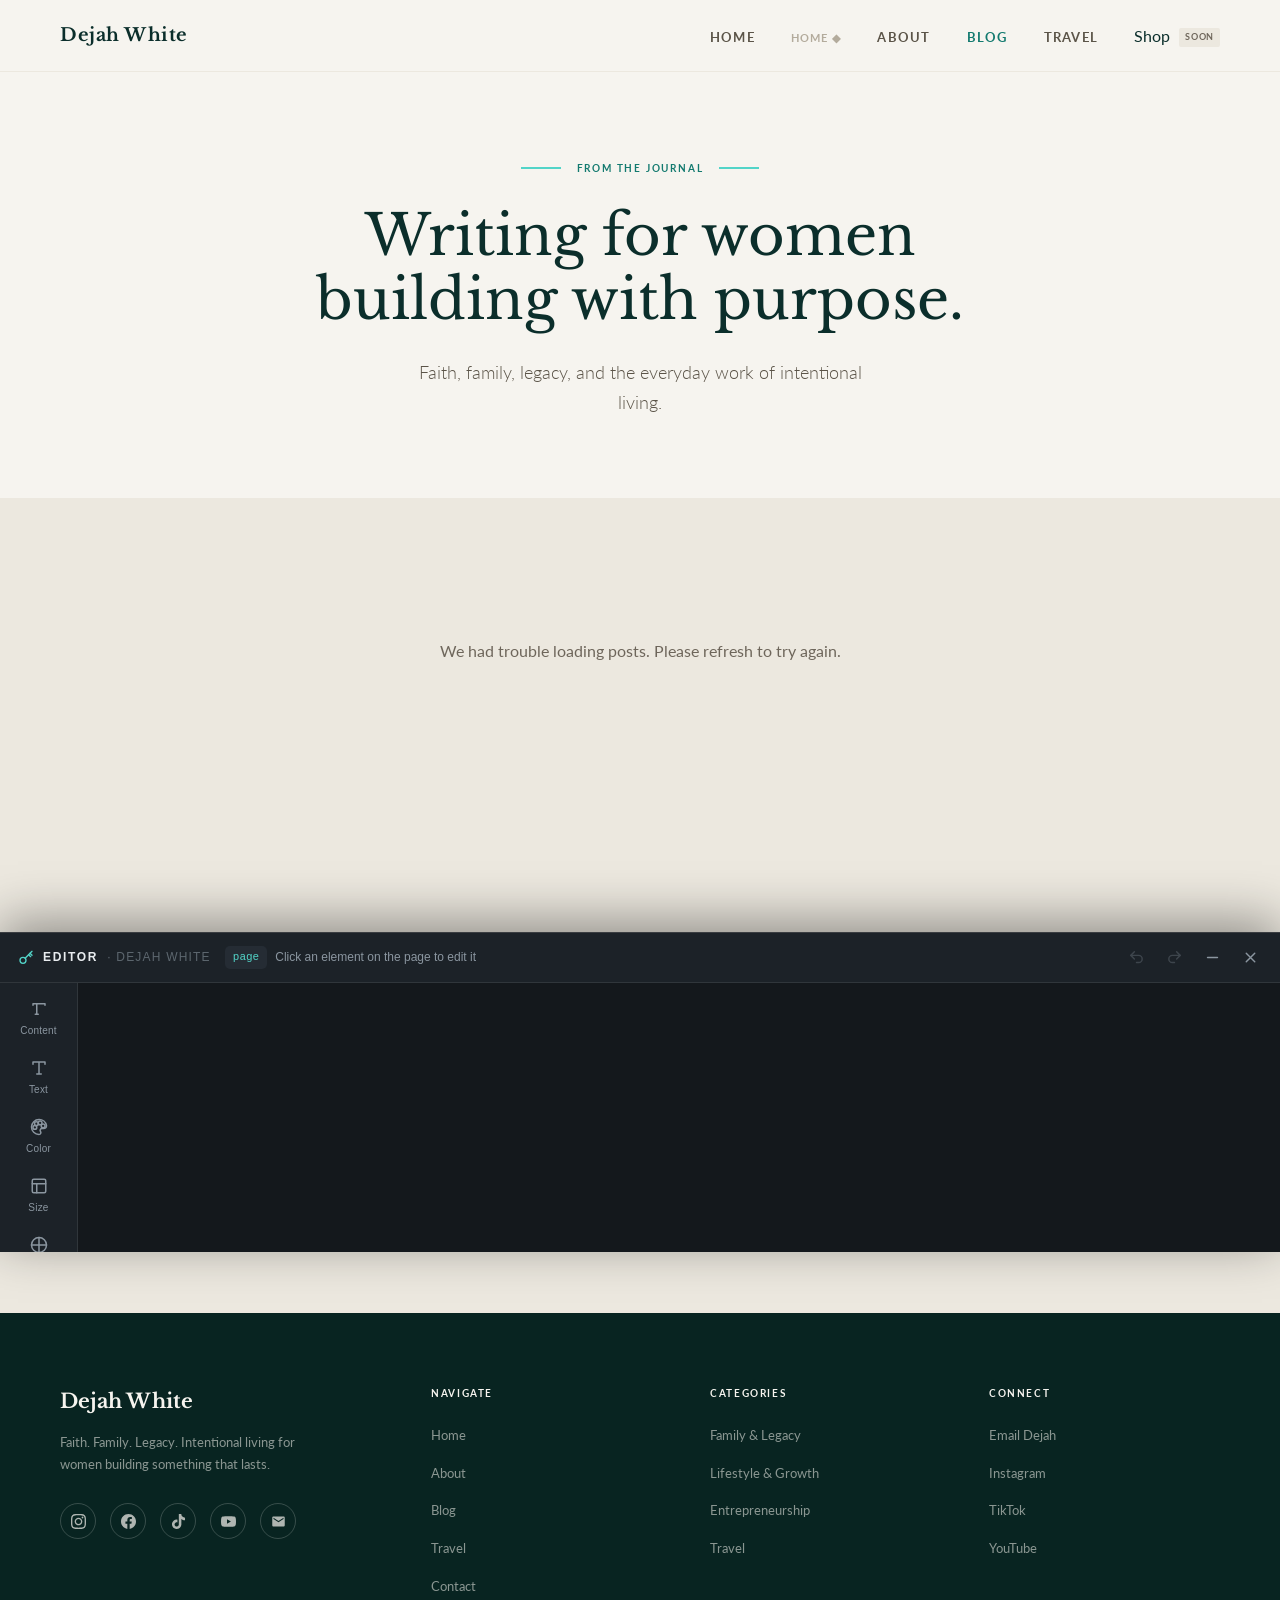
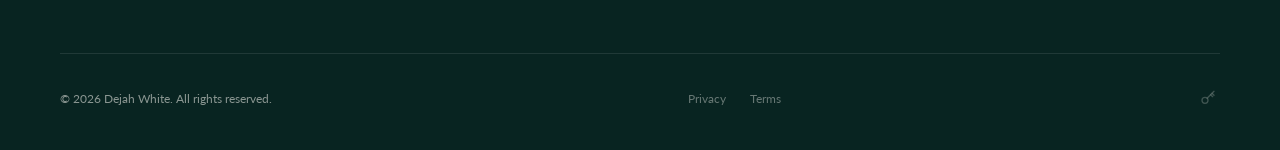
<file: blog-post.html>
<!DOCTYPE html>
<html lang="en">
<head>
  <meta charset="UTF-8" />
  <meta name="viewport" content="width=device-width, initial-scale=1.0" />
  <title>Loading… | Dejah White</title>
  <meta name="description" content="" id="meta-description" />
  <link rel="preconnect" href="https://fonts.googleapis.com" />
  <link rel="preconnect" href="https://fonts.gstatic.com" crossorigin />
  <link href="https://fonts.googleapis.com/css2?family=Libre+Baskerville:ital,wght@0,400;0,700;1,400&family=Lato:wght@300;400;700;900&display=swap" rel="stylesheet" />
  <style>
    /* ─── TOKENS ──────────────────────────── */
    :root {
      --ink:    #0B2E2B;
      --teal:   #137A6F;
      --turq:   #52D4C8;
      --paper:  #F6F4EF;
      --greige: #ECE8DF;
      --warm:   #5b5448;
      --muted:  #6E665B;
      --faint:  #b3ab9c;
      --footer: #082421;
      --serif:  'Libre Baskerville', Georgia, serif;
      --sans:   'Lato', -apple-system, sans-serif;
    }

    /* ─── RESET ─────────────────────────── */
    *, *::before, *::after { box-sizing: border-box; margin: 0; padding: 0; }
    html { scroll-behavior: smooth; }
    body {
      font-family: var(--sans);
      background: var(--paper);
      color: var(--warm);
      -webkit-font-smoothing: antialiased;
    }
    img { display: block; max-width: 100%; }
    a { color: inherit; text-decoration: none; }

    /* ─── NAV ───────────────────────── */
    .nav {
      position: sticky;
      top: 0;
      z-index: 100;
      display: flex;
      align-items: center;
      justify-content: space-between;
      padding: 0 70px;
      height: 68px;
      background: var(--paper);
      border-bottom: 1px solid var(--greige);
    }
    .nav-logo {
      font-family: var(--serif);
      font-size: 18px;
      color: var(--ink);
      letter-spacing: 0.04em;
      white-space: nowrap;
    }
    .nav-links {
      display: flex;
      align-items: center;
      gap: 32px;
      list-style: none;
    }
    .nav-links a {
      font-size: 12px;
      font-weight: 700;
      letter-spacing: 0.1em;
      text-transform: uppercase;
      color: var(--muted);
      transition: color .2s;
    }
    .nav-links a:hover,
    .nav-links li.active a { color: var(--teal); }
    .nav-links li.active a { border-bottom: 2px solid var(--turq); padding-bottom: 2px; }
    .nav-alt a { color: var(--faint) !important; font-size: 11px !important; }
    .soon { position: relative; }
    .soon > span.soon-badge {
      display: inline-block;
      background: var(--turq);
      color: var(--ink);
      font-size: 8px;
      font-weight: 900;
      letter-spacing: 0.08em;
      text-transform: uppercase;
      padding: 2px 5px;
      border-radius: 3px;
      margin-left: 4px;
      vertical-align: middle;
    }
    .hamburger {
      display: none;
      flex-direction: column;
      gap: 5px;
      background: none;
      border: none;
      cursor: pointer;
      padding: 6px;
    }
    .hamburger span {
      display: block;
      width: 22px;
      height: 2px;
      background: var(--ink);
      border-radius: 2px;
      transition: all .25s;
    }
    .nav-mobile-menu {
      display: none;
      flex-direction: column;
      background: var(--paper);
      border-bottom: 1px solid var(--greige);
      padding: 16px 24px 24px;
      gap: 4px;
    }
    .nav-mobile-menu.open { display: flex; }
    .nav-mobile-menu a {
      font-size: 13px;
      font-weight: 700;
      letter-spacing: 0.08em;
      text-transform: uppercase;
      color: var(--muted);
      padding: 10px 0;
      border-bottom: 1px solid var(--greige);
      transition: color .2s;
    }
    .nav-mobile-menu a:last-child { border-bottom: none; }
    .nav-mobile-menu a:hover { color: var(--teal); }
    .mobile-alt { color: var(--faint) !important; font-size: 11px !important; }

    /* ─── BACK BAR ─────────────────── */
    .back-bar {
      background: var(--paper);
      padding: 16px 70px;
      border-bottom: 1px solid var(--greige);
    }
    .back-bar a {
      font-family: var(--sans);
      font-size: 12px;
      font-weight: 700;
      letter-spacing: 0.1em;
      text-transform: uppercase;
      color: var(--teal);
      display: inline-flex;
      align-items: center;
      gap: 6px;
      transition: gap .2s;
    }
    .back-bar a:hover { gap: 10px; }

    /* ─── POST HEADER ──────────────── */
    .post-header {
      background: var(--paper);
      max-width: 760px;
      margin: 0 auto;
      padding: 60px 70px 0;
      text-align: center;
    }
    .post-meta {
      display: flex;
      align-items: center;
      justify-content: center;
      gap: 12px;
      margin-bottom: 20px;
    }
    .post-category {
      display: inline-block;
      border: 1px solid var(--teal);
      color: var(--teal);
      font-size: 10px;
      font-weight: 700;
      letter-spacing: 0.14em;
      text-transform: uppercase;
      padding: 4px 10px;
      border-radius: 2px;
    }
    .post-date {
      font-size: 13px;
      color: var(--faint);
      font-weight: 400;
    }
    .post-title {
      font-family: var(--serif);
      font-size: 52px;
      font-weight: 700;
      color: var(--ink);
      line-height: 1.1;
      max-width: 700px;
      margin: 0 auto 20px;
      letter-spacing: -0.01em;
    }
    .post-author {
      font-size: 14px;
      color: var(--muted);
      font-weight: 400;
    }

    /* ─── HERO IMAGE ───────────────── */
    .post-hero {
      width: 100%;
      aspect-ratio: 21 / 8;
      overflow: hidden;
      margin-top: 48px;
      background: var(--greige);
      position: relative;
    }
    .post-hero img {
      width: 100%;
      height: 100%;
      object-fit: cover;
      object-position: center;
    }
    .post-hero-placeholder {
      width: 100%;
      height: 100%;
      display: flex;
      align-items: center;
      justify-content: center;
    }
    .post-hero-placeholder .diamond {
      width: 40px;
      height: 40px;
      background: var(--turq);
      transform: rotate(45deg);
      opacity: 0.5;
    }

    /* ─── POST CONTENT ─────────────── */
    .post-content {
      background: var(--paper);
      padding: 60px 70px;
    }
    .post-content-inner {
      max-width: 760px;
      margin: 0 auto;
    }
    /* Content typography */
    .post-content-inner p {
      font-size: 18px;
      line-height: 1.78;
      color: var(--warm);
      margin-bottom: 24px;
    }
    .post-content-inner h2 {
      font-family: var(--serif);
      font-size: 32px;
      color: var(--ink);
      font-weight: 700;
      margin: 40px 0 16px;
      line-height: 1.2;
    }
    .post-content-inner h3 {
      font-family: var(--serif);
      font-size: 24px;
      color: var(--ink);
      font-weight: 700;
      margin: 32px 0 12px;
      line-height: 1.3;
    }
    .post-content-inner h4 {
      font-family: var(--serif);
      font-size: 20px;
      color: var(--ink);
      font-weight: 700;
      margin: 28px 0 10px;
    }
    .post-content-inner h5 {
      font-family: var(--serif);
      font-size: 18px;
      color: var(--ink);
      font-weight: 700;
      margin: 24px 0 8px;
    }
    .post-content-inner h6 {
      font-family: var(--sans);
      font-size: 13px;
      font-weight: 700;
      letter-spacing: 0.1em;
      text-transform: uppercase;
      color: var(--muted);
      margin: 24px 0 8px;
    }
    .post-content-inner blockquote {
      border-left: 3px solid var(--turq);
      padding-left: 24px;
      font-style: italic;
      color: var(--muted);
      margin: 32px 0;
    }
    .post-content-inner blockquote p { color: var(--muted); }
    .post-content-inner ul,
    .post-content-inner ol {
      padding-left: 24px;
      margin-bottom: 24px;
    }
    .post-content-inner li {
      font-size: 18px;
      line-height: 1.78;
      color: var(--warm);
      margin-bottom: 8px;
    }
    .post-content-inner figure {
      margin: 32px 0;
    }
    .post-content-inner figure img {
      width: 100%;
      border-radius: 4px;
    }
    .post-content-inner a {
      color: var(--teal);
      text-decoration: none;
      border-bottom: 1px solid transparent;
      transition: border-color .2s;
    }
    .post-content-inner a:hover {
      border-bottom-color: var(--teal);
    }
    .post-content-inner code {
      background: var(--greige);
      padding: 2px 6px;
      border-radius: 3px;
      font-size: 15px;
      font-family: 'Courier New', Courier, monospace;
    }
    .post-content-inner pre {
      background: var(--ink);
      color: var(--paper);
      padding: 24px;
      border-radius: 6px;
      overflow-x: auto;
      margin-bottom: 24px;
    }
    .post-content-inner pre code {
      background: none;
      padding: 0;
      color: inherit;
    }
    .post-content-inner hr {
      border: none;
      border-top: 1px solid var(--greige);
      margin: 40px 0;
    }

    /* ─── POST FOOTER ──────────────── */
    .post-footer {
      background: var(--paper);
      padding: 0 70px 60px;
    }
    .post-footer-inner {
      max-width: 760px;
      margin: 0 auto;
    }
    .post-footer-divider {
      width: 44px;
      height: 2px;
      background: var(--turq);
      margin-bottom: 32px;
    }
    .post-tags {
      display: flex;
      flex-wrap: wrap;
      gap: 8px;
      margin-bottom: 32px;
    }
    .post-tag {
      display: inline-block;
      background: var(--greige);
      color: var(--muted);
      font-size: 11px;
      font-weight: 700;
      letter-spacing: 0.08em;
      text-transform: uppercase;
      padding: 5px 10px;
      border-radius: 2px;
    }
    .post-share {
      display: flex;
      align-items: center;
      gap: 16px;
      margin-bottom: 40px;
    }
    .post-share-label {
      font-size: 12px;
      font-weight: 700;
      letter-spacing: 0.1em;
      text-transform: uppercase;
      color: var(--muted);
    }
    .share-link {
      display: inline-flex;
      align-items: center;
      gap: 6px;
      font-size: 12px;
      font-weight: 700;
      letter-spacing: 0.08em;
      text-transform: uppercase;
      color: var(--teal);
      border: 1px solid var(--teal);
      padding: 7px 14px;
      border-radius: 2px;
      transition: background .2s, color .2s;
    }
    .share-link:hover {
      background: var(--teal);
      color: #fff;
    }
    .back-to-journal {
      display: inline-flex;
      align-items: center;
      gap: 8px;
      font-size: 13px;
      font-weight: 700;
      letter-spacing: 0.08em;
      text-transform: uppercase;
      color: var(--ink);
      border: 1.5px solid var(--ink);
      padding: 12px 24px;
      border-radius: 2px;
      transition: background .2s, color .2s;
    }
    .back-to-journal:hover {
      background: var(--ink);
      color: var(--paper);
    }

    /* ─── NEWSLETTER ───────────────── */
    .newsletter {
      background: var(--greige);
      padding: 108px 70px;
    }
    .newsletter-grid {
      max-width: 1200px;
      margin: 0 auto;
      display: grid;
      grid-template-columns: 1fr 1fr;
      gap: 80px;
      align-items: center;
    }
    .newsletter-label {
      font-size: 11px;
      font-weight: 700;
      letter-spacing: 0.14em;
      text-transform: uppercase;
      color: var(--teal);
      margin-bottom: 16px;
    }
    .newsletter-title {
      font-family: var(--serif);
      font-size: 40px;
      font-weight: 700;
      color: var(--ink);
      line-height: 1.15;
      margin-bottom: 16px;
    }
    .newsletter-body {
      font-size: 17px;
      line-height: 1.65;
      color: var(--muted);
    }
    .newsletter-form { display: flex; flex-direction: column; gap: 12px; }
    .newsletter-form .form-row { display: grid; grid-template-columns: 1fr 1fr; gap: 12px; }
    .newsletter-form input {
      width: 100%;
      padding: 14px 16px;
      border: 1.5px solid var(--faint);
      border-radius: 2px;
      background: var(--paper);
      font-family: var(--sans);
      font-size: 14px;
      color: var(--ink);
      outline: none;
      transition: border-color .2s;
    }
    .newsletter-form input:focus { border-color: var(--teal); }
    .newsletter-form input::placeholder { color: var(--faint); }
    .newsletter-form button {
      width: 100%;
      padding: 15px;
      background: var(--teal);
      color: #fff;
      border: none;
      border-radius: 2px;
      font-family: var(--sans);
      font-size: 13px;
      font-weight: 700;
      letter-spacing: 0.12em;
      text-transform: uppercase;
      cursor: pointer;
      transition: background .2s, opacity .2s;
    }
    .newsletter-form button:hover { background: var(--ink); }
    .newsletter-form button:disabled { opacity: .6; cursor: not-allowed; }
    .newsletter-success {
      display: none;
      padding: 24px;
      background: var(--paper);
      border-left: 3px solid var(--turq);
      border-radius: 2px;
    }
    .newsletter-success p {
      font-size: 15px;
      color: var(--teal);
      font-weight: 700;
    }
    .newsletter-note {
      font-size: 12px;
      color: var(--faint);
      margin-top: 10px;
    }

    /* ─── FOOTER ───────────────────── */
    .site-footer {
      background: var(--footer);
      color: var(--faint);
      padding: 64px 70px 40px;
    }
    .footer-grid {
      max-width: 1200px;
      margin: 0 auto;
      display: grid;
      grid-template-columns: 1fr 1fr 1fr;
      gap: 60px;
      padding-bottom: 48px;
      border-bottom: 1px solid rgba(255,255,255,.08);
    }
    .footer-brand-name {
      font-family: var(--serif);
      font-size: 20px;
      color: var(--paper);
      margin-bottom: 12px;
    }
    .footer-tagline {
      font-size: 13px;
      line-height: 1.6;
      margin-bottom: 24px;
    }
    .footer-socials { display: flex; gap: 14px; }
    .footer-socials a {
      width: 36px;
      height: 36px;
      border: 1px solid rgba(255,255,255,.15);
      border-radius: 50%;
      display: flex;
      align-items: center;
      justify-content: center;
      font-size: 13px;
      color: var(--faint);
      transition: border-color .2s, color .2s;
    }
    .footer-socials a:hover { border-color: var(--turq); color: var(--turq); }
    .footer-col-title {
      font-size: 10px;
      font-weight: 700;
      letter-spacing: 0.14em;
      text-transform: uppercase;
      color: rgba(255,255,255,.35);
      margin-bottom: 16px;
    }
    .footer-links { display: flex; flex-direction: column; gap: 10px; }
    .footer-links a {
      font-size: 13px;
      color: var(--faint);
      transition: color .2s;
    }
    .footer-links a:hover { color: var(--turq); }
    .footer-bottom {
      max-width: 1200px;
      margin: 0 auto;
      padding-top: 24px;
      display: flex;
      align-items: center;
      justify-content: space-between;
      font-size: 12px;
    }

    /* ─── LOADING SKELETON ────────────── */
    .skeleton-page { display: block; }
    .skeleton-back-bar {
      background: var(--paper);
      padding: 16px 70px;
      border-bottom: 1px solid var(--greige);
    }
    .sk { background: var(--greige); border-radius: 3px; animation: pulse 1.5s ease-in-out infinite; }
    @keyframes pulse {
      0%, 100% { opacity: 1; }
      50% { opacity: .45; }
    }
    .sk-back { width: 140px; height: 14px; }
    .skeleton-header {
      max-width: 760px;
      margin: 0 auto;
      padding: 60px 70px 0;
      text-align: center;
    }
    .sk-badge { width: 80px; height: 20px; margin: 0 auto 20px; }
    .sk-title { width: 90%; height: 52px; margin: 0 auto 12px; }
    .sk-title-2 { width: 70%; height: 52px; margin: 0 auto 20px; }
    .sk-author { width: 120px; height: 14px; margin: 0 auto; }
    .skeleton-hero {
      width: 100%;
      aspect-ratio: 21 / 8;
      background: var(--greige);
      margin-top: 48px;
      animation: pulse 1.5s ease-in-out infinite;
    }
    .skeleton-content {
      max-width: 760px;
      margin: 0 auto;
      padding: 60px 70px;
      display: flex;
      flex-direction: column;
      gap: 12px;
    }
    .sk-line { height: 18px; }
    .sk-l-full { width: 100%; }
    .sk-l-90 { width: 90%; }
    .sk-l-80 { width: 80%; }
    .sk-l-95 { width: 95%; }
    .sk-l-60 { width: 60%; }

    /* ─── ERROR STATE ───────────────── */
    .error-state {
      display: none;
      min-height: 60vh;
      display: flex;
      align-items: center;
      justify-content: center;
      text-align: center;
      padding: 80px 24px;
      flex-direction: column;
      gap: 16px;
    }
    .error-icon {
      width: 56px;
      height: 56px;
      background: var(--greige);
      border-radius: 50%;
      display: flex;
      align-items: center;
      justify-content: center;
      margin: 0 auto 8px;
      font-size: 22px;
    }
    .error-title {
      font-family: var(--serif);
      font-size: 32px;
      color: var(--ink);
      font-weight: 700;
    }
    .error-body {
      font-size: 16px;
      color: var(--muted);
      max-width: 360px;
    }
    .error-link {
      display: inline-flex;
      align-items: center;
      gap: 8px;
      margin-top: 8px;
      font-size: 13px;
      font-weight: 700;
      letter-spacing: 0.08em;
      text-transform: uppercase;
      color: var(--teal);
      border-bottom: 1px solid var(--turq);
      padding-bottom: 2px;
      transition: gap .2s;
    }
    .error-link:hover { gap: 12px; }

    /* ─── MAIN POST AREAS (hidden until loaded) ──── */
    .post-area { display: none; }

    /* ─── RESPONSIVE ────────────────── */
    @media (max-width: 900px) {
      .nav { padding: 0 24px; }
      .nav-links { display: none; }
      .hamburger { display: flex; }
      .back-bar { padding: 14px 24px; }
      .post-header { padding: 40px 24px 0; }
      .post-title { font-size: 32px; }
      .post-content { padding: 40px 24px; }
      .post-footer { padding: 0 24px 48px; }
      .newsletter { padding: 72px 24px; }
      .newsletter-grid { grid-template-columns: 1fr; gap: 40px; }
      .newsletter-title { font-size: 30px; }
      .newsletter-form .form-row { grid-template-columns: 1fr; }
      .site-footer { padding: 48px 24px 32px; }
      .footer-grid { grid-template-columns: 1fr; gap: 36px; padding-bottom: 32px; }
      .footer-bottom { flex-direction: column; gap: 8px; text-align: center; }
      .skeleton-back-bar { padding: 14px 24px; }
      .skeleton-header { padding: 40px 24px 0; }
      .skeleton-content { padding: 40px 24px; }
    }
  </style>
<link rel="stylesheet" href="editor/theme.css">
<link rel="stylesheet" href="editor/editor.css">
</head>
<body>

<!-- ─── NAV ───────────────────────────── -->
<nav class="nav" id="nav">
  <div class="nav-logo">Dejah White</div>
  <ul class="nav-links">
    <li><a href="index.html">Home</a></li>
    <li class="nav-alt"><a href="home2.html">Home ◆</a></li>
    <li><a href="about.html">About</a></li>
    <li class="active"><a href="blog.html">Blog</a></li>
    <li><a href="travel.html">Travel</a></li>
    <li class="soon">Shop <span class="soon-badge">Soon</span></li>
  </ul>
  <button class="hamburger" id="hamburger" aria-label="Menu">
    <span></span><span></span><span></span>
  </button>
</nav>
<div class="nav-mobile-menu" id="mobile-menu">
  <a href="index.html">Home</a>
  <a href="home2.html" class="mobile-alt">Home ◆</a>
  <a href="about.html">About</a>
  <a href="blog.html">Blog</a>
  <a href="travel.html">Travel</a>
  <a href="contact.html">Contact</a>
</div>

<!-- ─── LOADING SKELETON ─────────────────── -->
<div class="skeleton-page" id="skeleton">
  <div class="skeleton-back-bar"><div class="sk sk-back"></div></div>
  <div class="skeleton-header">
    <div class="sk sk-badge"></div>
    <div class="sk sk-title"></div>
    <div class="sk sk-title-2"></div>
    <div class="sk sk-author"></div>
  </div>
  <div class="skeleton-hero"></div>
  <div class="skeleton-content">
    <div class="sk sk-line sk-l-full"></div>
    <div class="sk sk-line sk-l-95"></div>
    <div class="sk sk-line sk-l-90"></div>
    <div class="sk sk-line sk-l-full"></div>
    <div class="sk sk-line sk-l-60"></div>
  </div>
</div>

<!-- ─── ERROR STATE ───────────────────── -->
<div class="error-state" id="error-state" style="display:none;">
  <div class="error-icon">✦</div>
  <div class="error-title">Post Not Found</div>
  <p class="error-body">The post you're looking for may have moved or no longer exists.</p>
  <a href="blog.html" class="error-link">← Back to Journal</a>
</div>

<!-- ─── POST AREA ──────────────────────── -->
<div class="post-area" id="post-area">

  <!-- Back bar -->
  <div class="back-bar">
    <a href="blog.html">← Back to Journal</a>
  </div>

  <!-- Post header -->
  <header class="post-header">
    <div class="post-meta">
      <span class="post-category" id="post-category">Journal</span>
      <span class="post-date" id="post-date"></span>
    </div>
    <h1 class="post-title" id="post-title"></h1>
    <p class="post-author">By Dejah White</p>
  </header>

  <!-- Hero image -->
  <div class="post-hero" id="post-hero">
    <div class="post-hero-placeholder" id="post-hero-placeholder">
      <div class="diamond"></div>
    </div>
    <img id="post-hero-img" src="" alt="" loading="eager" style="display:none;" />
  </div>

  <!-- Post content -->
  <section class="post-content">
    <div class="post-content-inner" id="post-content-inner"></div>
  </section>

  <!-- Post footer -->
  <div class="post-footer">
    <div class="post-footer-inner">
      <div class="post-footer-divider"></div>
      <div class="post-tags" id="post-tags"></div>
      <div class="post-share">
        <span class="post-share-label">Share this post</span>
        <a href="#" class="share-link" id="share-facebook" target="_blank" rel="noopener">
          <svg width="14" height="14" viewBox="0 0 24 24" fill="currentColor">
            <path d="M18 2h-3a5 5 0 00-5 5v3H7v4h3v8h4v-8h3l1-4h-4V7a1 1 0 011-1h3z"/>
          </svg>
          Facebook
        </a>
        <a href="https://www.instagram.com/dejahwhitetravel" class="share-link" target="_blank" rel="noopener">
          <svg width="14" height="14" viewBox="0 0 24 24" fill="none" stroke="currentColor" stroke-width="2" stroke-linecap="round" stroke-linejoin="round">
            <rect x="2" y="2" width="20" height="20" rx="5" ry="5"/>
            <path d="M16 11.37A4 4 0 1112.63 8 4 4 0 0116 11.37z"/>
            <line x1="17.5" y1="6.5" x2="17.51" y2="6.5"/>
          </svg>
          Instagram
        </a>
      </div>
      <a href="blog.html" class="back-to-journal">← All Posts</a>
    </div>
  </div>

</div><!-- /post-area -->

<!-- ─── NEWSLETTER ──────────────────────── -->
<section class="newsletter">
  <div class="newsletter-grid">
    <div class="newsletter-copy">
      <div class="newsletter-label">The Journal</div>
      <h2 class="newsletter-title">Stay in the journey.</h2>
      <p class="newsletter-body">New writing, reflections, and intentional living — delivered to your inbox.</p>
    </div>
    <div class="newsletter-form-wrap">
      <form class="newsletter-form" id="newsletter-form" novalidate>
        <div class="form-row">
          <input type="text" name="firstName" placeholder="First name" autocomplete="given-name" required />
          <input type="email" name="email" placeholder="Email address" autocomplete="email" required />
        </div>
        <button type="submit" id="newsletter-btn">Subscribe to the Journal</button>
        <p class="newsletter-note">No spam. Unsubscribe at any time.</p>
      </form>
      <div class="newsletter-success" id="newsletter-success">
        <p>You're in. Welcome to the journey.</p>
      </div>
    </div>
  </div>
</section>

<!-- ─── SITE FOOTER ─────────────────────── -->
<footer class="site-footer">
  <div class="footer-grid">
    <div class="footer-brand">
      <div class="footer-brand-name">Dejah White</div>
      <p class="footer-tagline">Travel, intentional living, and the stories in between.</p>
      <div class="footer-socials">
        <a href="https://www.instagram.com/dejahwhitetravel" target="_blank" rel="noopener" aria-label="Instagram">
          <svg width="14" height="14" viewBox="0 0 24 24" fill="none" stroke="currentColor" stroke-width="2" stroke-linecap="round" stroke-linejoin="round"><rect x="2" y="2" width="20" height="20" rx="5"/><path d="M16 11.37A4 4 0 1112.63 8 4 4 0 0116 11.37z"/><line x1="17.5" y1="6.5" x2="17.51" y2="6.5"/></svg>
        </a>
        <a href="https://www.facebook.com/dejahwhitetravel" target="_blank" rel="noopener" aria-label="Facebook">
          <svg width="14" height="14" viewBox="0 0 24 24" fill="currentColor"><path d="M18 2h-3a5 5 0 00-5 5v3H7v4h3v8h4v-8h3l1-4h-4V7a1 1 0 011-1h3z"/></svg>
        </a>
        <a href="https://www.tiktok.com/@thedejahwhite" target="_blank" rel="noopener" aria-label="TikTok">
          <svg width="14" height="14" viewBox="0 0 24 24" fill="currentColor"><path d="M19.59 6.69a4.83 4.83 0 01-3.77-4.25V2h-3.45v13.67a2.89 2.89 0 01-2.88 2.5 2.89 2.89 0 01-2.89-2.89 2.89 2.89 0 012.89-2.89c.28 0 .54.04.79.1V9.01a6.33 6.33 0 00-.79-.05 6.34 6.34 0 00-6.34 6.34 6.34 6.34 0 006.34 6.34 6.34 6.34 0 006.33-6.34V8.69a8.19 8.19 0 004.79 1.53V6.79a4.85 4.85 0 01-1.02-.1z"/></svg>
        </a>
        <a href="https://www.youtube.com/dejahshardae" target="_blank" rel="noopener" aria-label="YouTube">
          <svg width="14" height="14" viewBox="0 0 24 24" fill="currentColor"><path d="M22.54 6.42a2.78 2.78 0 00-1.95-1.96C18.88 4 12 4 12 4s-6.88 0-8.59.46a2.78 2.78 0 00-1.95 1.96A29 29 0 001 12a29 29 0 00.46 5.58a2.78 2.78 0 001.95 1.95C5.12 20 12 20 12 20s6.88 0 8.59-.47a2.78 2.78 0 001.95-1.95A29 29 0 0023 12a29 29 0 00-.46-5.58zM9.75 15.02V8.98L15.5 12l-5.75 3.02z"/></svg>
        </a>
      </div>
    </div>
    <div>
      <div class="footer-col-title">Explore</div>
      <nav class="footer-links">
        <a href="index.html">Home</a>
        <a href="about.html">About</a>
        <a href="blog.html">Blog</a>
        <a href="travel.html">Travel</a>
        <a href="contact.html">Contact</a>
      </nav>
    </div>
    <div>
      <div class="footer-col-title">Connect</div>
      <nav class="footer-links">
        <a href="https://www.instagram.com/dejahwhitetravel" target="_blank" rel="noopener">Instagram</a>
        <a href="https://www.facebook.com/dejahwhitetravel" target="_blank" rel="noopener">Facebook</a>
        <a href="https://www.tiktok.com/@thedejahwhite" target="_blank" rel="noopener">TikTok</a>
        <a href="https://www.youtube.com/dejahshardae" target="_blank" rel="noopener">YouTube</a>
      </nav>
    </div>
  </div>
  <div class="footer-bottom">
    <span>&copy; <span id="footer-year"></span> Dejah White. All rights reserved.</span>
    <span>Made with intention.</span>
  </div>
</footer>

<script>
(function () {
  'use strict';

  /* ── CONFIG ───────────────────────────── */
  var CLIENT_ID = '897cba15-c5fb-4204-a89b-81bbca8b6f4e';
  var SITE_ID   = 'ee0295b0-5a24-47cd-8610-58c1b5e46882';
  var TOKEN_URL = 'https://www.wixapis.com/oauth2/token';
  var BLOG_BASE = 'https://www.wixapis.com/blog/v3/posts/slugs/';
  var CRM_URL   = 'https://www.wixapis.com/contacts/v4/contacts';

  /* ── FOOTER YEAR ───────────────────────── */
  document.getElementById('footer-year').textContent = new Date().getFullYear();

  /* ── NAV HAMBURGER ────────────────────── */
  document.getElementById('hamburger').addEventListener('click', function () {
    var menu = document.getElementById('mobile-menu');
    menu.classList.toggle('open');
  });

  /* ── HELPERS ─────────────────────────── */
  function escapeHtml(str) {
    if (typeof str !== 'string') return '';
    return str
      .replace(/&/g, '&amp;')
      .replace(/</g, '&lt;')
      .replace(/>/g, '&gt;')
      .replace(/"/g, '&quot;')
      .replace(/'/g, '&#39;');
  }

  function formatDate(iso) {
    if (!iso) return '';
    try {
      var d = new Date(iso);
      return d.toLocaleDateString('en-US', { year: 'numeric', month: 'long', day: 'numeric' });
    } catch (e) { return ''; }
  }

  /* ── VISITOR TOKEN ────────────────────── */
  var _cachedToken = null;

  function getVisitorToken() {
    if (_cachedToken) return Promise.resolve(_cachedToken);
    return fetch(TOKEN_URL, {
      method: 'POST',
      headers: { 'Content-Type': 'application/json' },
      body: JSON.stringify({
        clientId: CLIENT_ID,
        grantType: 'anonymous'
      })
    })
    .then(function (res) {
      if (!res.ok) throw new Error('Token fetch failed: ' + res.status);
      return res.json();
    })
    .then(function (data) {
      _cachedToken = data.access_token;
      return _cachedToken;
    });
  }

  /* ── WIX REQUEST ─────────────────────── */
  function wixRequest(url, token, options) {
    var opts = options || {};
    return fetch(url, {
      method: opts.method || 'GET',
      headers: {
        'Authorization': 'Bearer ' + token,
        'Content-Type': 'application/json'
      },
      body: opts.body || undefined
    })
    .then(function (res) {
      if (!res.ok) throw new Error('API error: ' + res.status);
      return res.json();
    });
  }

  /* ── RICH CONTENT RENDERER ─────────────── */
  function renderRichContent(richContent) {
    if (!richContent || !Array.isArray(richContent.nodes) || richContent.nodes.length === 0) {
      return null;
    }
    return renderNodes(richContent.nodes);
  }

  function renderNodes(nodes) {
    if (!Array.isArray(nodes)) return '';
    return nodes.map(renderNode).join('');
  }

  function renderNode(node) {
    if (!node) return '';
    var type = node.type;
    var children = node.nodes || [];

    switch (type) {
      case 'PARAGRAPH':
        var pInner = renderInlineChildren(children);
        if (!pInner.trim()) return '';
        return '<p>' + pInner + '</p>';

      case 'HEADING': {
        var level = (node.headingData && node.headingData.level) ? node.headingData.level : 2;
        level = Math.min(Math.max(parseInt(level, 10), 2), 6);
        var tag = 'h' + level;
        return '<' + tag + '>' + renderInlineChildren(children) + '</' + tag + '>';
      }

      case 'BULLETED_LIST':
        return '<ul>' + renderNodes(children) + '</ul>';

      case 'ORDERED_LIST':
        return '<ol>' + renderNodes(children) + '</ol>';

      case 'LIST_ITEM':
        return '<li>' + renderListItemChildren(children) + '</li>';

      case 'BLOCKQUOTE':
        return '<blockquote>' + renderNodes(children) + '</blockquote>';

      case 'CODE_BLOCK':
        return '<pre><code>' + renderInlineChildren(children) + '</code></pre>';

      case 'DIVIDER':
        return '<hr />';

      case 'IMAGE': {
        var imgData = node.imageData;
        if (!imgData) return '';
        var src = '';
        if (imgData.image && imgData.image.src && imgData.image.src.url) {
          src = imgData.image.src.url + '/v1/fill/w_800,h_533,al_c,q_80/file.jpg';
        } else if (imgData.src && imgData.src.url) {
          src = imgData.src.url + '/v1/fill/w_800,h_533,al_c,q_80/file.jpg';
        }
        if (!src) return '';
        var alt = escapeHtml((imgData.altText) || '');
        return '<figure><img src="' + escapeHtml(src) + '" alt="' + alt + '" loading="lazy" /></figure>';
      }

      case 'TEXT': {
        var textVal = escapeHtml((node.textData && node.textData.text) ? node.textData.text : '');
        var decorations = (node.textData && node.textData.decorations) ? node.textData.decorations : [];
        return applyDecorations(textVal, decorations);
      }

      default:
        // Fallback: render children
        if (children.length) return renderNodes(children);
        // Try textData
        if (node.textData && node.textData.text) {
          return escapeHtml(node.textData.text);
        }
        return '';
    }
  }

  /* Render children that may be inline (TEXT, etc.) or block (PARAGRAPH inside list) */
  function renderInlineChildren(children) {
    if (!Array.isArray(children)) return '';
    return children.map(function (child) {
      if (child.type === 'TEXT') {
        var textVal = escapeHtml((child.textData && child.textData.text) ? child.textData.text : '');
        var decorations = (child.textData && child.textData.decorations) ? child.textData.decorations : [];
        return applyDecorations(textVal, decorations);
      }
      return renderNode(child);
    }).join('');
  }

  /* List items contain PARAGRAPH nodes; strip the <p> wrapper for cleaner <li> HTML */
  function renderListItemChildren(children) {
    if (!Array.isArray(children)) return '';
    return children.map(function (child) {
      if (child.type === 'PARAGRAPH') {
        return renderInlineChildren(child.nodes || []);
      }
      return renderNode(child);
    }).join('');
  }

  /* Apply decoration stack to an already-escaped text string */
  function applyDecorations(text, decorations) {
    if (!Array.isArray(decorations) || decorations.length === 0) return text;
    var result = text;
    // Process innermost-first: collect wrappers
    var wrappers = [];
    decorations.forEach(function (dec) {
      switch (dec.type) {
        case 'BOLD':
          wrappers.push({ open: '<strong>', close: '</strong>' });
          break;
        case 'ITALIC':
          wrappers.push({ open: '<em>', close: '</em>' });
          break;
        case 'UNDERLINE':
          wrappers.push({ open: '<u>', close: '</u>' });
          break;
        case 'LINK': {
          var href = '';
          if (dec.linkData && dec.linkData.link) {
            href = escapeHtml(dec.linkData.link.url || dec.linkData.link.anchor || '');
          }
          wrappers.push({
            open: '<a href="' + href + '" target="_blank" rel="noopener noreferrer">',
            close: '</a>'
          });
          break;
        }
        default: break;
      }
    });
    wrappers.forEach(function (w) {
      result = w.open + result + w.close;
    });
    return result;
  }

  /* ── FETCH POST ──────────────────────── */
  var CATEGORY_MAP = {};

  function fetchPost(slug) {
    getVisitorToken()
      .then(function (token) {
        var catReq = wixRequest(
          'https://www.wixapis.com/blog/v3/categories/query',
          token,
          { method: 'POST', body: JSON.stringify({ paging: { limit: 50 } }) }
        ).then(function (cd) {
          (cd.categories || []).forEach(function (c) {
            CATEGORY_MAP[c.id] = c.label || c.title || '';
          });
        }).catch(function () {});

        var postReq = wixRequest(
          'https://www.wixapis.com/blog/v3/posts/query',
          token,
          {
            method: 'POST',
            body: JSON.stringify({
              filter: { slug: slug },
              fieldsets: ['CONTENT'],
              paging: { limit: 1 }
            })
          }
        );
        return Promise.all([catReq, postReq]).then(function (r) { return r[1]; });
      })
      .then(function (data) {
        var post = data && data.posts && data.posts[0];
        if (!post) throw new Error('No post in response');
        renderPost(post);
      })
      .catch(function (err) {
        console.error('Blog post fetch error:', err);
        showError();
      });
  }

  /* ── RENDER POST ─────────────────────── */
  function renderPost(post) {
    // Title & meta
    var title = post.title || 'Untitled';
    document.title = title + ' | Dejah White';
    document.getElementById('meta-description').setAttribute('content', post.excerpt || '');
    document.getElementById('post-title').textContent = title;

    // Date
    var dateEl = document.getElementById('post-date');
    if (post.firstPublishedDate) {
      dateEl.textContent = formatDate(post.firstPublishedDate);
    }

    // Category from categoryIds (fallback to hashtags)
    var catLabel = null;
    if (post.categoryIds && post.categoryIds.length > 0 && CATEGORY_MAP[post.categoryIds[0]]) {
      catLabel = CATEGORY_MAP[post.categoryIds[0]];
    } else if (post.hashtags && post.hashtags.length > 0) {
      catLabel = post.hashtags[0];
    }
    if (catLabel) {
      document.getElementById('post-category').textContent = catLabel;
    }

    // Hero image
    var heroImg = document.getElementById('post-hero-img');
    var heroPlaceholder = document.getElementById('post-hero-placeholder');
    var heroUrl = null;
    if (post.media && post.media.wixMedia && post.media.wixMedia.image && post.media.wixMedia.image.url) {
      heroUrl = post.media.wixMedia.image.url + '/v1/fill/w_1440,h_548,al_c,q_80/file.jpg';
    } else if (post.media && post.media.image && post.media.image.url) {
      heroUrl = post.media.image.url + '/v1/fill/w_1440,h_548,al_c,q_80/file.jpg';
    }
    if (heroUrl) {
      heroImg.src = heroUrl;
      heroImg.alt = title;
      heroImg.style.display = 'block';
      heroPlaceholder.style.display = 'none';
    }

    // Rich content
    var contentEl = document.getElementById('post-content-inner');
    var rendered = null;
    if (post.richContent) {
      rendered = renderRichContent(post.richContent);
    }
    if (rendered) {
      contentEl.innerHTML = rendered;
    } else if (post.excerpt) {
      contentEl.innerHTML = '<p>' + escapeHtml(post.excerpt) + '</p>';
    } else {
      contentEl.innerHTML = '<p><em>No content available.</em></p>';
    }

    // Tags
    var tagsEl = document.getElementById('post-tags');
    if (post.hashtags && post.hashtags.length > 0) {
      tagsEl.innerHTML = post.hashtags.map(function (tag) {
        return '<span class="post-tag">' + escapeHtml(tag) + '</span>';
      }).join('');
    }

    // Share links
    var postUrl = encodeURIComponent(window.location.href);
    var postTitle = encodeURIComponent(title);
    document.getElementById('share-facebook').href =
      'https://www.facebook.com/sharer/sharer.php?u=' + postUrl + '&quote=' + postTitle;

    // Show post
    hideSkeleton();
    document.getElementById('post-area').style.display = 'block';
  }

  /* ── UI STATES ──────────────────────── */
  function hideSkeleton() {
    var sk = document.getElementById('skeleton');
    if (sk) sk.style.display = 'none';
  }

  function showError() {
    hideSkeleton();
    document.getElementById('error-state').style.display = 'flex';
  }

  /* ── NEWSLETTER ─────────────────────── */
  document.getElementById('newsletter-form').addEventListener('submit', function (e) {
    e.preventDefault();
    var form = this;
    var btn = document.getElementById('newsletter-btn');
    var firstName = (form.querySelector('[name="firstName"]').value || '').trim();
    var email = (form.querySelector('[name="email"]').value || '').trim();

    if (!email || !email.includes('@')) {
      form.querySelector('[name="email"]').focus();
      return;
    }

    btn.disabled = true;
    btn.textContent = 'Subscribing…';

    getVisitorToken()
      .then(function (token) {
        return fetch(CRM_URL, {
          method: 'POST',
          headers: {
            'Authorization': 'Bearer ' + token,
            'Content-Type': 'application/json'
          },
          body: JSON.stringify({
            info: {
              name: { first: firstName },
              emails: { items: [{ tag: 'MAIN', email: email }] }
            }
          })
        });
      })
      .then(function (res) {
        if (!res.ok && res.status !== 409) return res.json().then(function (d) { throw new Error(JSON.stringify(d)); });
        return res.json();
      })
      .then(function () {
        form.style.display = 'none';
        document.getElementById('newsletter-success').style.display = 'block';
      })
      .catch(function (err) {
        console.error('Newsletter error:', err);
        btn.disabled = false;
        btn.textContent = 'Subscribe to the Journal';
        alert('Something went wrong. Please try again.');
      });
  });

  /* ── INIT ───────────────────────────── */
  var params = new URLSearchParams(window.location.search);
  var slug = params.get('slug');
  if (!slug) {
    window.location.href = 'blog.html';
  } else {
    fetchPost(slug);
  }

}());
</script>
<script src="editor/editor.js" defer></script>
</body>
</html>
</file>
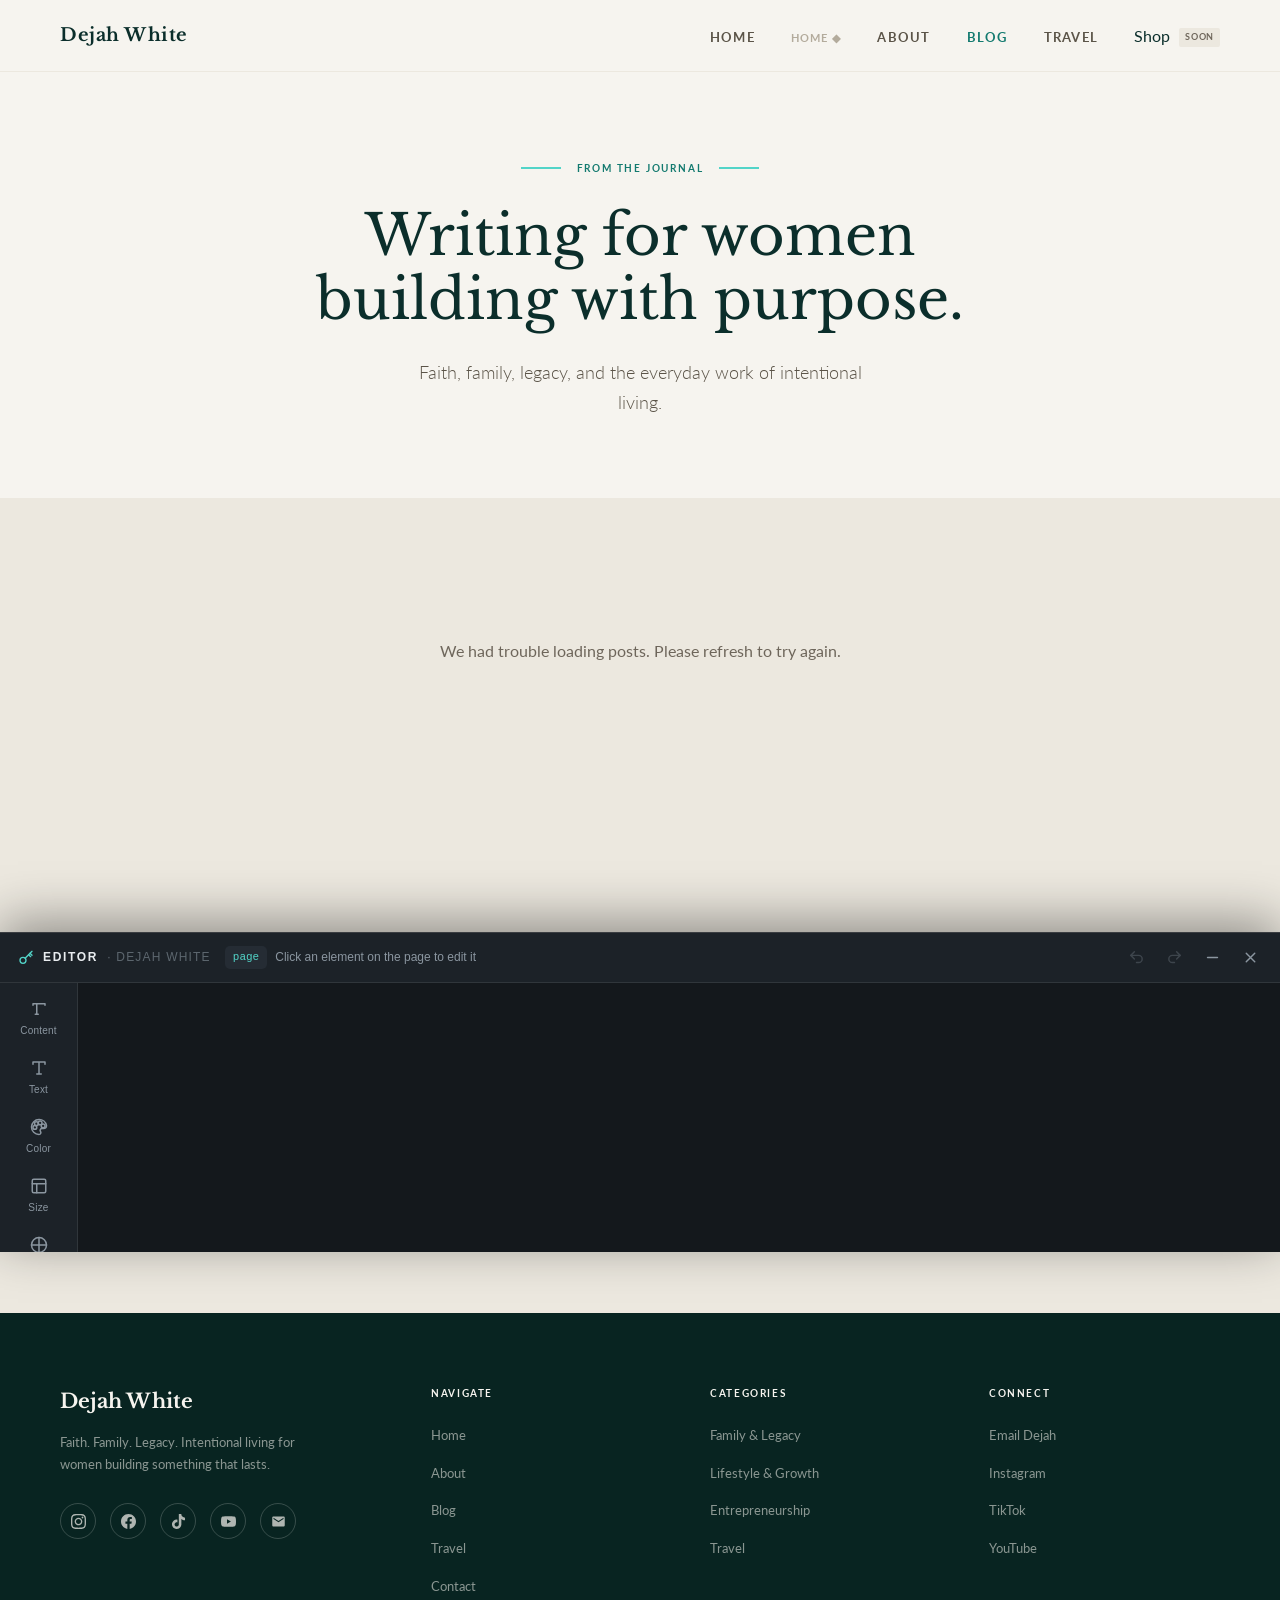
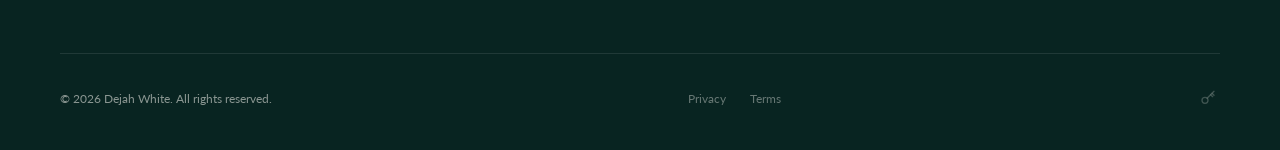
<file: blog.html>
<!DOCTYPE html>
<html lang="en">
<head>
  <meta charset="UTF-8" />
  <meta name="viewport" content="width=device-width, initial-scale=1.0" />
  <title>Blog — Dejah White</title>
  <meta name="description" content="Faith, family, legacy, and the everyday work of intentional living. Read the latest from Dejah White." />
  <link rel="preconnect" href="https://fonts.googleapis.com" />
  <link rel="preconnect" href="https://fonts.gstatic.com" crossorigin />
  <link href="https://fonts.googleapis.com/css2?family=Libre+Baskerville:ital,wght@0,400;0,700;1,400&family=Lato:wght@300;400;700&display=swap" rel="stylesheet" />

  <style>
    /* ─── TOKENS ─── */
    :root {
      --ink:    #0B2E2B;
      --teal:   #137A6F;
      --turq:   #52D4C8;
      --paper:  #F6F4EF;
      --greige: #ECE8DF;
      --warm:   #5b5448;
      --muted:  #6E665B;
      --faint:  #b3ab9c;
      --footer: #082421;
      --serif:  'Libre Baskerville', Georgia, serif;
      --sans:   'Lato', -apple-system, sans-serif;
    }

    /* ─── RESET ─── */
    *, *::before, *::after { box-sizing: border-box; margin: 0; padding: 0; }
    html { scroll-behavior: smooth; }
    body {
      background: var(--paper);
      color: var(--ink);
      font-family: var(--sans);
      font-size: 16px;
      line-height: 1.6;
      -webkit-font-smoothing: antialiased;
    }
    a { color: inherit; text-decoration: none; }
    img { display: block; max-width: 100%; }
    ul { list-style: none; }
    button { cursor: pointer; border: none; background: none; font: inherit; }

    /* ─── NAV ─── */
    .nav {
      position: fixed;
      top: 0; left: 0; right: 0;
      z-index: 100;
      display: flex;
      align-items: center;
      justify-content: space-between;
      padding: 0 60px;
      height: 72px;
      background: var(--paper);
      border-bottom: 1px solid var(--greige);
      transition: box-shadow 0.3s;
    }
    .nav.scrolled { box-shadow: 0 2px 20px rgba(11,46,43,.08); }
    .nav-logo {
      font-family: var(--serif);
      font-size: 18px;
      font-weight: 700;
      color: var(--ink);
      letter-spacing: 0.03em;
      white-space: nowrap;
    }
    .nav-links {
      display: flex;
      align-items: center;
      gap: 36px;
    }
    .nav-links a {
      font-family: var(--sans);
      font-size: 12.5px;
      font-weight: 700;
      letter-spacing: 0.1em;
      text-transform: uppercase;
      color: var(--warm);
      transition: color 0.2s;
    }
    .nav-links a:hover { color: var(--teal); }
    .nav-links .active a { color: var(--teal); }
    .nav-links .nav-alt a { color: var(--faint); font-size: 11px; }
    .nav-links .soon a { color: var(--faint); pointer-events: none; }
    .soon-badge {
      display: inline-block;
      background: var(--greige);
      color: var(--muted);
      font-size: 9px;
      font-weight: 700;
      letter-spacing: 0.08em;
      text-transform: uppercase;
      padding: 2px 6px;
      border-radius: 2px;
      margin-left: 5px;
      vertical-align: middle;
    }
    .hamburger {
      display: none;
      flex-direction: column;
      gap: 5px;
      width: 28px;
      padding: 4px 0;
    }
    .hamburger span {
      display: block;
      height: 1.5px;
      background: var(--ink);
      transition: transform 0.3s, opacity 0.3s;
    }
    .hamburger.open span:nth-child(1) { transform: translateY(6.5px) rotate(45deg); }
    .hamburger.open span:nth-child(2) { opacity: 0; }
    .hamburger.open span:nth-child(3) { transform: translateY(-6.5px) rotate(-45deg); }

    /* ─── MOBILE MENU ─── */
    .nav-mobile-menu {
      display: none;
      position: fixed;
      top: 72px; left: 0; right: 0;
      z-index: 99;
      background: var(--paper);
      border-bottom: 1px solid var(--greige);
      flex-direction: column;
      padding: 24px 40px 32px;
      gap: 20px;
      box-shadow: 0 8px 32px rgba(11,46,43,.1);
    }
    .nav-mobile-menu.open { display: flex; }
    .nav-mobile-menu a {
      font-family: var(--sans);
      font-size: 13px;
      font-weight: 700;
      letter-spacing: 0.1em;
      text-transform: uppercase;
      color: var(--warm);
      padding: 4px 0;
      border-bottom: 1px solid var(--greige);
    }
    .nav-mobile-menu a:last-child { border-bottom: none; }
    .nav-mobile-menu a.mobile-alt { color: var(--faint); font-size: 11px; }

    /* ─── PAGE HERO ─── */
    .blog-hero {
      background: var(--paper);
      padding: 160px 60px 80px;
      text-align: center;
    }
    .overline {
      display: flex;
      align-items: center;
      justify-content: center;
      gap: 16px;
      margin-bottom: 28px;
    }
    .overline-rule {
      width: 40px;
      height: 1.5px;
      background: var(--turq);
    }
    .overline-text {
      font-family: var(--sans);
      font-size: 10px;
      font-weight: 700;
      letter-spacing: 0.18em;
      text-transform: uppercase;
      color: var(--teal);
    }
    .blog-hero h1 {
      font-family: var(--serif);
      font-size: 56px;
      font-weight: 400;
      line-height: 1.15;
      color: var(--ink);
      max-width: 740px;
      margin: 0 auto 24px;
    }
    .blog-hero-sub {
      font-family: var(--sans);
      font-size: 18px;
      font-weight: 300;
      color: var(--warm);
      max-width: 480px;
      margin: 0 auto;
      line-height: 1.7;
    }

    /* ─── BLOG GRID ─── */
    .blog-grid-section {
      background: var(--greige);
      padding: 80px 60px;
    }
    .blog-grid {
      display: grid;
      grid-template-columns: repeat(3, 1fr);
      gap: 40px 32px;
      max-width: 1180px;
      margin: 0 auto;
    }

    /* ─── SKELETON ─── */
    .skeleton-grid {
      display: grid;
      grid-template-columns: repeat(3, 1fr);
      gap: 40px 32px;
      max-width: 1180px;
      margin: 0 auto;
    }
    .skeleton-card {
      background: #fff;
      border-radius: 2px;
      overflow: hidden;
    }
    .skeleton-img {
      width: 100%;
      aspect-ratio: 3/2;
      background: var(--greige);
      animation: pulse 1.5s ease-in-out infinite;
    }
    .skeleton-body { padding: 20px 22px 24px; }
    .skeleton-line {
      height: 12px;
      border-radius: 2px;
      background: var(--greige);
      animation: pulse 1.5s ease-in-out infinite;
      margin-bottom: 10px;
    }
    .skeleton-line.short { width: 55%; }
    .skeleton-line.medium { width: 80%; }
    .skeleton-line.long { width: 100%; }
    .skeleton-line.title { height: 18px; margin-bottom: 14px; }
    @keyframes pulse {
      0%, 100% { opacity: 0.4; }
      50%       { opacity: 0.7; }
    }

    /* ─── BLOG CARD ─── */
    .blog-card {
      background: #fff;
      border-radius: 2px;
      overflow: hidden;
      display: flex;
      flex-direction: column;
      transition: transform 0.25s ease, box-shadow 0.25s ease;
      text-decoration: none;
      color: var(--ink);
    }
    .blog-card:hover {
      transform: translateY(-4px);
      box-shadow: 0 12px 40px rgba(11,46,43,.10);
    }
    .card-image-wrap {
      width: 100%;
      aspect-ratio: 3/2;
      overflow: hidden;
      position: relative;
      background: var(--greige);
      flex-shrink: 0;
    }
    .card-image-wrap img {
      width: 100%;
      height: 100%;
      object-fit: cover;
      transition: transform 0.5s ease;
    }
    .blog-card:hover .card-image-wrap img { transform: scale(1.04); }
    .card-placeholder {
      width: 100%;
      height: 100%;
      display: flex;
      align-items: center;
      justify-content: center;
      background: var(--greige);
      color: var(--faint);
      font-size: 28px;
    }
    .card-body {
      padding: 20px 22px 26px;
      display: flex;
      flex-direction: column;
      flex: 1;
    }
    .card-meta {
      display: flex;
      align-items: center;
      gap: 8px;
      margin-bottom: 12px;
    }
    .card-tag {
      font-family: var(--sans);
      font-size: 10px;
      font-weight: 700;
      letter-spacing: 0.12em;
      text-transform: uppercase;
      color: var(--teal);
    }
    .card-dot {
      width: 3px;
      height: 3px;
      border-radius: 50%;
      background: var(--faint);
      flex-shrink: 0;
    }
    .card-date {
      font-family: var(--sans);
      font-size: 11px;
      color: var(--muted);
      font-weight: 400;
    }
    .card-title {
      font-family: var(--serif);
      font-size: 20px;
      font-weight: 400;
      line-height: 1.35;
      color: var(--ink);
      margin-bottom: 12px;
      transition: color 0.2s;
    }
    .blog-card:hover .card-title { color: var(--teal); }
    .card-excerpt {
      font-family: var(--sans);
      font-size: 14.5px;
      color: var(--muted);
      line-height: 1.65;
      display: -webkit-box;
      -webkit-line-clamp: 3;
      -webkit-box-orient: vertical;
      overflow: hidden;
      flex: 1;
      margin-bottom: 18px;
    }
    .card-read-more {
      font-family: var(--sans);
      font-size: 10.5px;
      font-weight: 700;
      letter-spacing: 0.12em;
      text-transform: uppercase;
      color: var(--teal);
      text-decoration: underline;
      text-underline-offset: 3px;
      align-self: flex-start;
    }

    /* ─── LOAD MORE ─── */
    .load-more-wrap {
      text-align: center;
      margin-top: 56px;
    }
    .btn-load-more {
      display: inline-block;
      background: var(--teal);
      color: #fff;
      font-family: var(--sans);
      font-size: 11px;
      font-weight: 700;
      letter-spacing: 0.14em;
      text-transform: uppercase;
      padding: 16px 44px;
      border-radius: 2px;
      transition: background 0.2s, transform 0.2s;
      cursor: pointer;
      border: none;
    }
    .btn-load-more:hover { background: var(--ink); transform: translateY(-2px); }
    .btn-load-more:disabled { background: var(--faint); cursor: default; transform: none; }
    .btn-load-more.hidden { display: none; }

    /* ─── ERROR STATE ─── */
    .blog-error {
      text-align: center;
      padding: 60px 20px;
      display: none;
    }
    .blog-error.visible { display: block; }
    .blog-error p {
      font-family: var(--sans);
      font-size: 16px;
      color: var(--muted);
      margin-bottom: 20px;
    }

    /* ─── NEWSLETTER ─── */
    .newsletter-section {
      background: var(--greige);
      padding: 100px 60px;
    }
    .newsletter-inner {
      display: grid;
      grid-template-columns: 1fr 1fr;
      gap: 80px;
      max-width: 1100px;
      margin: 0 auto;
      align-items: center;
    }
    .newsletter-left .overline { justify-content: flex-start; }
    .newsletter-left h2 {
      font-family: var(--serif);
      font-size: 40px;
      font-weight: 400;
      line-height: 1.2;
      color: var(--ink);
      margin-bottom: 20px;
    }
    .newsletter-left p {
      font-family: var(--sans);
      font-size: 16px;
      color: var(--warm);
      line-height: 1.7;
      max-width: 420px;
    }
    .newsletter-form { display: flex; flex-direction: column; gap: 14px; }
    .newsletter-form input {
      width: 100%;
      background: #fff;
      border: 1px solid var(--greige);
      border-radius: 2px;
      padding: 16px 18px;
      font-family: var(--sans);
      font-size: 14px;
      color: var(--ink);
      outline: none;
      transition: border-color 0.2s;
    }
    .newsletter-form input::placeholder { color: var(--faint); }
    .newsletter-form input:focus { border-color: var(--teal); }
    .newsletter-form button {
      background: var(--teal);
      color: #fff;
      font-family: var(--sans);
      font-size: 11px;
      font-weight: 700;
      letter-spacing: 0.14em;
      text-transform: uppercase;
      padding: 16px 24px;
      border-radius: 2px;
      border: none;
      cursor: pointer;
      transition: background 0.2s;
    }
    .newsletter-form button:hover { background: var(--ink); }
    .newsletter-msg {
      font-family: var(--sans);
      font-size: 13px;
      padding: 10px 0;
      min-height: 20px;
    }
    .newsletter-msg.success { color: var(--teal); }
    .newsletter-msg.error   { color: #c0392b; }

    /* ─── FOOTER ─── */
    .footer {
      background: var(--footer);
      color: rgba(246,244,239,.55);
      padding: 72px 60px 40px;
    }
    .footer-top {
      display: grid;
      grid-template-columns: 1.4fr 1fr 1fr 1fr;
      gap: 48px;
      padding-bottom: 56px;
      border-bottom: 1px solid rgba(246,244,239,.1);
      max-width: 1180px;
      margin: 0 auto;
    }
    .footer-brand-name {
      font-family: var(--serif);
      font-size: 20px;
      color: var(--paper);
      font-weight: 700;
      margin-bottom: 14px;
    }
    .footer-brand-tagline {
      font-size: 13px;
      line-height: 1.7;
      margin-bottom: 28px;
      max-width: 260px;
    }
    .footer-social {
      display: flex;
      gap: 14px;
      flex-wrap: wrap;
    }
    .footer-social a {
      display: flex;
      align-items: center;
      justify-content: center;
      width: 36px;
      height: 36px;
      border: 1px solid rgba(246,244,239,.2);
      border-radius: 50%;
      color: rgba(246,244,239,.7);
      transition: border-color 0.2s, color 0.2s, background 0.2s;
    }
    .footer-social a:hover {
      border-color: var(--turq);
      color: var(--turq);
      background: rgba(82,212,200,.08);
    }
    .footer-social svg { width: 15px; height: 15px; fill: currentColor; }
    .footer-col-title {
      font-family: var(--sans);
      font-size: 10px;
      font-weight: 700;
      letter-spacing: 0.16em;
      text-transform: uppercase;
      color: var(--paper);
      margin-bottom: 20px;
    }
    .footer-col ul { display: flex; flex-direction: column; gap: 12px; }
    .footer-col ul a {
      font-size: 13px;
      color: rgba(246,244,239,.55);
      transition: color 0.2s;
    }
    .footer-col ul a:hover { color: var(--turq); }
    .footer-bottom {
      max-width: 1180px;
      margin: 32px auto 0;
      display: flex;
      align-items: center;
      justify-content: space-between;
      flex-wrap: wrap;
      gap: 12px;
    }
    .footer-copy { font-size: 12px; }
    .footer-bottom-links { display: flex; gap: 24px; }
    .footer-bottom-links a { font-size: 12px; color: rgba(246,244,239,.4); transition: color 0.2s; }
    .footer-bottom-links a:hover { color: var(--turq); }

    /* ─── RESPONSIVE ─── */
    @media (max-width: 1100px) {
      .blog-grid, .skeleton-grid {
        grid-template-columns: repeat(3, 1fr);
        gap: 32px 24px;
      }
    }

    @media (max-width: 960px) {
      .nav { padding: 0 32px; }
      .nav-links { display: none; }
      .hamburger { display: flex; }
      .blog-hero { padding: 140px 40px 70px; }
      .blog-hero h1 { font-size: 42px; }
      .blog-grid-section { padding: 70px 40px; }
      .blog-grid, .skeleton-grid { grid-template-columns: repeat(2, 1fr); }
      .newsletter-section { padding: 80px 40px; }
      .newsletter-inner { grid-template-columns: 1fr; gap: 48px; }
      .footer { padding: 60px 40px 36px; }
      .footer-top { grid-template-columns: 1fr 1fr; gap: 36px; }
    }

    @media (max-width: 640px) {
      .nav { padding: 0 24px; height: 64px; }
      .nav-mobile-menu { top: 64px; padding: 20px 24px 28px; }
      .blog-hero { padding: 110px 24px 56px; }
      .blog-hero h1 { font-size: 36px; }
      .blog-hero-sub { font-size: 16px; }
      .blog-grid-section { padding: 56px 24px; }
      .blog-grid, .skeleton-grid { grid-template-columns: 1fr; gap: 28px; }
      .newsletter-section { padding: 64px 24px; }
      .newsletter-left h2 { font-size: 32px; }
      .footer { padding: 48px 24px 32px; }
      .footer-top { grid-template-columns: 1fr; gap: 32px; }
      .footer-bottom { flex-direction: column; align-items: flex-start; gap: 8px; }
    }
  </style>
<link rel="stylesheet" href="editor/theme.css">
<link rel="stylesheet" href="editor/editor.css">
</head>
<body>

  <!-- NAV -->
  <nav class="nav" id="nav">
    <div class="nav-logo">Dejah White</div>
    <ul class="nav-links">
      <li><a href="index.html">Home</a></li>
      <li class="nav-alt"><a href="home2.html">Home ◆</a></li>
      <li><a href="about.html">About</a></li>
      <li class="active"><a href="blog.html">Blog</a></li>
      <li><a href="travel.html">Travel</a></li>
      <li class="soon">Shop <span class="soon-badge">Soon</span></li>
    </ul>
    <button class="hamburger" id="hamburger" aria-label="Menu">
      <span></span><span></span><span></span>
    </button>
  </nav>

  <div class="nav-mobile-menu" id="mobile-menu">
    <a href="index.html">Home</a>
    <a href="home2.html" class="mobile-alt">Home ◆</a>
    <a href="about.html">About</a>
    <a href="blog.html">Blog</a>
    <a href="travel.html">Travel</a>
    <a href="contact.html">Contact</a>
  </div>

  <!-- PAGE HERO -->
  <section class="blog-hero">
    <div class="overline">
      <span class="overline-rule"></span>
      <span class="overline-text">From the Journal</span>
      <span class="overline-rule"></span>
    </div>
    <h1>Writing for women building with purpose.</h1>
    <p class="blog-hero-sub">Faith, family, legacy, and the everyday work of intentional living.</p>
  </section>

  <!-- BLOG GRID -->
  <section class="blog-grid-section">

    <!-- Skeleton (visible until posts load) -->
    <div class="skeleton-grid" id="skeleton-grid">
      <div class="skeleton-card"><div class="skeleton-img"></div><div class="skeleton-body"><div class="skeleton-line short"></div><div class="skeleton-line title medium"></div><div class="skeleton-line long"></div><div class="skeleton-line medium"></div><div class="skeleton-line short" style="margin-top:6px"></div></div></div>
      <div class="skeleton-card"><div class="skeleton-img"></div><div class="skeleton-body"><div class="skeleton-line short"></div><div class="skeleton-line title medium"></div><div class="skeleton-line long"></div><div class="skeleton-line medium"></div><div class="skeleton-line short" style="margin-top:6px"></div></div></div>
      <div class="skeleton-card"><div class="skeleton-img"></div><div class="skeleton-body"><div class="skeleton-line short"></div><div class="skeleton-line title medium"></div><div class="skeleton-line long"></div><div class="skeleton-line medium"></div><div class="skeleton-line short" style="margin-top:6px"></div></div></div>
      <div class="skeleton-card"><div class="skeleton-img"></div><div class="skeleton-body"><div class="skeleton-line short"></div><div class="skeleton-line title medium"></div><div class="skeleton-line long"></div><div class="skeleton-line medium"></div><div class="skeleton-line short" style="margin-top:6px"></div></div></div>
      <div class="skeleton-card"><div class="skeleton-img"></div><div class="skeleton-body"><div class="skeleton-line short"></div><div class="skeleton-line title medium"></div><div class="skeleton-line long"></div><div class="skeleton-line medium"></div><div class="skeleton-line short" style="margin-top:6px"></div></div></div>
      <div class="skeleton-card"><div class="skeleton-img"></div><div class="skeleton-body"><div class="skeleton-line short"></div><div class="skeleton-line title medium"></div><div class="skeleton-line long"></div><div class="skeleton-line medium"></div><div class="skeleton-line short" style="margin-top:6px"></div></div></div>
    </div>

    <!-- Real posts go here -->
    <div class="blog-grid" id="blog-grid" style="display:none"></div>

    <!-- Error state -->
    <div class="blog-error" id="blog-error">
      <p>We had trouble loading posts. Please refresh to try again.</p>
    </div>

    <!-- Load More -->
    <div class="load-more-wrap">
      <button class="btn-load-more hidden" id="load-more-btn">Load More Posts</button>
    </div>

  </section>

  <!-- NEWSLETTER -->
  <section class="newsletter-section">
    <div class="newsletter-inner">
      <div class="newsletter-left">
        <div class="overline" style="justify-content:flex-start; margin-bottom:20px;">
          <span class="overline-rule"></span>
          <span class="overline-text">Stay Connected</span>
        </div>
        <h2>Come along for the journey.</h2>
        <p>Join the community of women living with intention. Get new posts, travel diaries, and resources delivered straight to your inbox — no fluff, just the good stuff.</p>
      </div>
      <div class="newsletter-right">
        <form class="newsletter-form" id="newsletter-form" novalidate>
          <input type="text"  id="nl-name"  name="name"  placeholder="Your first name" autocomplete="given-name" required />
          <input type="email" id="nl-email" name="email" placeholder="Your email address" autocomplete="email" required />
          <button type="submit" id="nl-submit">Join the Journey</button>
          <div class="newsletter-msg" id="nl-msg"></div>
        </form>
      </div>
    </div>
  </section>

  <!-- FOOTER -->
  <footer class="footer">
    <div class="footer-top">
      <div class="footer-brand">
        <div class="footer-brand-name">Dejah White</div>
        <div class="footer-brand-tagline">Faith. Family. Legacy. Intentional living for women building something that lasts.</div>
        <div class="footer-social">
          <!-- Instagram -->
          <a href="https://www.instagram.com/dejahwhitetravel" target="_blank" rel="noopener" aria-label="Instagram">
            <svg viewBox="0 0 24 24" xmlns="http://www.w3.org/2000/svg"><path d="M12 2.163c3.204 0 3.584.012 4.85.07 3.252.148 4.771 1.691 4.919 4.919.058 1.265.069 1.645.069 4.849 0 3.205-.012 3.584-.069 4.849-.149 3.225-1.664 4.771-4.919 4.919-1.266.058-1.644.07-4.85.07-3.204 0-3.584-.012-4.849-.07-3.26-.149-4.771-1.699-4.919-4.92-.058-1.265-.07-1.644-.07-4.849 0-3.204.013-3.583.07-4.849.149-3.227 1.664-4.771 4.919-4.919 1.266-.057 1.645-.069 4.849-.069zm0-2.163c-3.259 0-3.667.014-4.947.072-4.358.2-6.78 2.618-6.98 6.98-.059 1.281-.073 1.689-.073 4.948 0 3.259.014 3.668.072 4.948.2 4.358 2.618 6.78 6.98 6.98 1.281.058 1.689.072 4.948.072 3.259 0 3.668-.014 4.948-.072 4.354-.2 6.782-2.618 6.979-6.98.059-1.28.073-1.689.073-4.948 0-3.259-.014-3.667-.072-4.947-.196-4.354-2.617-6.78-6.979-6.98-1.281-.059-1.69-.073-4.949-.073zm0 5.838c-3.403 0-6.162 2.759-6.162 6.162s2.759 6.163 6.162 6.163 6.162-2.759 6.162-6.163c0-3.403-2.759-6.162-6.162-6.162zm0 10.162c-2.209 0-4-1.79-4-4 0-2.209 1.791-4 4-4s4 1.791 4 4c0 2.21-1.791 4-4 4zm6.406-11.845c-.796 0-1.441.645-1.441 1.44s.645 1.44 1.441 1.44c.795 0 1.439-.645 1.439-1.44s-.644-1.44-1.439-1.44z"/></svg>
          </a>
          <!-- Facebook -->
          <a href="https://www.facebook.com/dejahwhitetravel" target="_blank" rel="noopener" aria-label="Facebook">
            <svg viewBox="0 0 24 24" xmlns="http://www.w3.org/2000/svg"><path d="M24 12.073c0-6.627-5.373-12-12-12s-12 5.373-12 12c0 5.99 4.388 10.954 10.125 11.854v-8.385H7.078v-3.47h3.047V9.43c0-3.007 1.792-4.669 4.533-4.669 1.312 0 2.686.235 2.686.235v2.953H15.83c-1.491 0-1.956.925-1.956 1.874v2.25h3.328l-.532 3.47h-2.796v8.385C19.612 23.027 24 18.062 24 12.073z"/></svg>
          </a>
          <!-- TikTok -->
          <a href="https://www.tiktok.com/@thedejahwhite" target="_blank" rel="noopener" aria-label="TikTok">
            <svg viewBox="0 0 24 24" xmlns="http://www.w3.org/2000/svg"><path d="M12.525.02c1.31-.02 2.61-.01 3.91-.02.08 1.53.63 3.09 1.75 4.17 1.12 1.11 2.7 1.62 4.24 1.79v4.03c-1.44-.05-2.89-.35-4.2-.97-.57-.26-1.1-.59-1.62-.93-.01 2.92.01 5.84-.02 8.75-.08 1.4-.54 2.79-1.35 3.94-1.31 1.92-3.58 3.17-5.91 3.21-1.43.08-2.86-.31-4.08-1.03-2.02-1.19-3.44-3.37-3.65-5.71-.02-.5-.03-1-.01-1.49.18-1.9 1.12-3.72 2.58-4.96 1.66-1.44 3.98-2.13 6.15-1.72.02 1.48-.04 2.96-.04 4.44-.99-.32-2.15-.23-3.02.37-.63.41-1.11 1.04-1.36 1.75-.21.51-.15 1.07-.14 1.61.24 1.64 1.82 3.02 3.5 2.87 1.12-.01 2.19-.66 2.77-1.61.19-.33.4-.67.41-1.06.1-1.79.06-3.57.07-5.36.01-4.03-.01-8.05.02-12.07z"/></svg>
          </a>
          <!-- YouTube -->
          <a href="https://www.youtube.com/dejahshardae" target="_blank" rel="noopener" aria-label="YouTube">
            <svg viewBox="0 0 24 24" xmlns="http://www.w3.org/2000/svg"><path d="M23.495 6.205a3.007 3.007 0 0 0-2.088-2.088c-1.87-.501-9.396-.501-9.396-.501s-7.507-.01-9.396.501A3.007 3.007 0 0 0 .527 6.205a31.247 31.247 0 0 0-.522 5.805 31.247 31.247 0 0 0 .522 5.783 3.007 3.007 0 0 0 2.088 2.088c1.868.502 9.396.502 9.396.502s7.506 0 9.396-.502a3.007 3.007 0 0 0 2.088-2.088 31.247 31.247 0 0 0 .5-5.783 31.247 31.247 0 0 0-.5-5.805zM9.609 15.601V8.408l6.264 3.602z"/></svg>
          </a>
          <!-- Email -->
          <a href="mailto:dejahwhitetravel@gmail.com" aria-label="Email">
            <svg viewBox="0 0 24 24" xmlns="http://www.w3.org/2000/svg"><path d="M20 4H4c-1.1 0-2 .9-2 2v12c0 1.1.9 2 2 2h16c1.1 0 2-.9 2-2V6c0-1.1-.9-2-2-2zm0 4l-8 5-8-5V6l8 5 8-5v2z"/></svg>
          </a>
        </div>
      </div>

      <div class="footer-col">
        <div class="footer-col-title">Navigate</div>
        <ul>
          <li><a href="index.html">Home</a></li>
          <li><a href="about.html">About</a></li>
          <li><a href="blog.html">Blog</a></li>
          <li><a href="travel.html">Travel</a></li>
          <li><a href="contact.html">Contact</a></li>
        </ul>
      </div>

      <div class="footer-col">
        <div class="footer-col-title">Categories</div>
        <ul>
          <li><a href="blog.html?cat=family">Family &amp; Legacy</a></li>
          <li><a href="blog.html?cat=lifestyle">Lifestyle &amp; Growth</a></li>
          <li><a href="blog.html?cat=entrepreneurship">Entrepreneurship</a></li>
          <li><a href="blog.html?cat=travel">Travel</a></li>
        </ul>
      </div>

      <div class="footer-col">
        <div class="footer-col-title">Connect</div>
        <ul>
          <li><a href="mailto:dejahwhitetravel@gmail.com">Email Dejah</a></li>
          <li><a href="https://www.instagram.com/dejahwhitetravel" target="_blank" rel="noopener">Instagram</a></li>
          <li><a href="https://www.tiktok.com/@thedejahwhite" target="_blank" rel="noopener">TikTok</a></li>
          <li><a href="https://www.youtube.com/dejahshardae" target="_blank" rel="noopener">YouTube</a></li>
        </ul>
      </div>
    </div>

    <div class="footer-bottom">
      <div class="footer-copy">&copy; <span id="footer-year"></span> Dejah White. All rights reserved.</div>
      <div class="footer-bottom-links">
        <a href="privacy.html">Privacy</a>
        <a href="terms.html">Terms</a>
      </div>
    </div>
  </footer>

  <!-- JAVASCRIPT -->
  <script>
    /* ─── NAV ─── */
    (function () {
      var nav       = document.getElementById('nav');
      var hamburger = document.getElementById('hamburger');
      var menu      = document.getElementById('mobile-menu');

      window.addEventListener('scroll', function () {
        nav.classList.toggle('scrolled', window.scrollY > 10);
      });

      hamburger.addEventListener('click', function () {
        var open = menu.classList.toggle('open');
        hamburger.classList.toggle('open', open);
        hamburger.setAttribute('aria-expanded', open ? 'true' : 'false');
      });

      document.addEventListener('click', function (e) {
        if (!nav.contains(e.target) && !menu.contains(e.target)) {
          menu.classList.remove('open');
          hamburger.classList.remove('open');
        }
      });
    })();

    /* ─── FOOTER YEAR ─── */
    document.getElementById('footer-year').textContent = new Date().getFullYear();

    /* ─── WIX CONFIG ─── */
    var WIX_CLIENT_ID = '897cba15-c5fb-4204-a89b-81bbca8b6f4e';
    var WIX_SITE_ID   = 'ee0295b0-5a24-47cd-8610-58c1b5e46882';

    var _tokenCache = null; // { access_token, expires_at }

    function getVisitorToken() {
      var now = Date.now();
      if (_tokenCache && _tokenCache.expires_at > now + 30000) {
        return Promise.resolve(_tokenCache.access_token);
      }
      return fetch('https://www.wixapis.com/oauth2/token', {
        method: 'POST',
        headers: { 'Content-Type': 'application/json' },
        body: JSON.stringify({ clientId: WIX_CLIENT_ID, grantType: 'anonymous' })
      })
      .then(function (res) {
        if (!res.ok) throw new Error('Token fetch failed: ' + res.status);
        return res.json();
      })
      .then(function (data) {
        var expiresIn = (data.expires_in || 3600) * 1000;
        _tokenCache = {
          access_token: data.access_token,
          expires_at:   now + expiresIn
        };
        return _tokenCache.access_token;
      });
    }

    function wixRequest(url, options) {
      return getVisitorToken().then(function (token) {
        var opts = options || {};
        opts.headers = Object.assign({}, opts.headers || {}, {
          'Authorization': 'Bearer ' + token,
          'Content-Type':  'application/json'
        });
        return fetch(url, opts);
      });
    }

    /* ─── BLOG POSTS ─── */
    var currentOffset = 0;
    var LIMIT         = 12;
    var isLoading     = false;
    var totalPosts    = 0;

    var skeletonGrid  = document.getElementById('skeleton-grid');
    var blogGrid      = document.getElementById('blog-grid');
    var blogError     = document.getElementById('blog-error');
    var loadMoreBtn   = document.getElementById('load-more-btn');

    function fmtDate(iso) {
      if (!iso) return '';
      try {
        return new Date(iso).toLocaleDateString('en-US', {
          month: 'long', day: 'numeric', year: 'numeric'
        });
      } catch (e) {
        return '';
      }
    }

    function getImageUrl(post) {
      try {
        var raw = post.media && post.media.wixMedia && post.media.wixMedia.image && post.media.wixMedia.image.url;
        if (!raw) return null;
        // Wix media URL construction
        return raw + '/v1/fill/w_600,h_400,al_c,q_80/file.jpg';
      } catch (e) {
        return null;
      }
    }

    var CATEGORY_MAP = {};

    function loadCategories() {
      return wixRequest('https://www.wixapis.com/blog/v3/categories/query', {
        method: 'POST',
        body: JSON.stringify({ paging: { limit: 50 } })
      })
      .then(function (res) { return res.json(); })
      .then(function (data) {
        (data.categories || []).forEach(function (c) {
          CATEGORY_MAP[c.id] = c.label || c.title || '';
        });
      })
      .catch(function () {});
    }

    function getCategory(post) {
      if (post.categoryIds && post.categoryIds.length > 0 && CATEGORY_MAP[post.categoryIds[0]]) {
        return CATEGORY_MAP[post.categoryIds[0]];
      }
      if (post.hashtags && post.hashtags.length > 0) {
        return post.hashtags[0];
      }
      return 'Journal';
    }

    function buildCard(post) {
      var imageUrl = getImageUrl(post);
      var slug     = post.slug || post.id || '';
      var href     = 'blog-post.html?slug=' + encodeURIComponent(slug);
      var cat      = getCategory(post);
      var date     = fmtDate(post.firstPublishedDate);
      var title    = post.title || 'Untitled';
      var excerpt  = post.excerpt || '';

      var imgHtml = imageUrl
        ? '<img src="' + imageUrl + '" alt="' + title.replace(/"/g, '&quot;') + '" loading="lazy" />'
        : '<div class="card-placeholder">&#9670;</div>';

      return '<a href="' + href + '" class="blog-card">'
        + '<div class="card-image-wrap">' + imgHtml + '</div>'
        + '<div class="card-body">'
        +   '<div class="card-meta">'
        +     '<span class="card-tag">' + cat + '</span>'
        +     '<span class="card-dot"></span>'
        +     '<span class="card-date">' + date + '</span>'
        +   '</div>'
        +   '<h2 class="card-title">' + title + '</h2>'
        +   (excerpt ? '<p class="card-excerpt">' + excerpt + '</p>' : '')
        +   '<span class="card-read-more">Read More &rarr;</span>'
        + '</div>'
        + '</a>';
    }

    function updateLoadMoreButton() {
      if (currentOffset >= totalPosts) {
        loadMoreBtn.classList.add('hidden');
      } else {
        loadMoreBtn.classList.remove('hidden');
        loadMoreBtn.disabled = false;
        loadMoreBtn.textContent = 'Load More Posts';
      }
    }

    function loadPosts(append) {
      if (isLoading) return;
      isLoading = true;

      if (!append) {
        // Initial load: skeleton visible, grid hidden
        skeletonGrid.style.display = 'grid';
        blogGrid.style.display = 'none';
        blogError.classList.remove('visible');
        blogGrid.innerHTML = '';
      } else {
        // Appending: disable button
        loadMoreBtn.disabled = true;
        loadMoreBtn.textContent = 'Loading…';
      }

      wixRequest('https://www.wixapis.com/blog/v3/posts/query', {
        method: 'POST',
        body: JSON.stringify({ paging: { limit: LIMIT, offset: currentOffset } })
      })
        .then(function (res) {
          if (!res.ok) throw new Error('API error: ' + res.status);
          return res.json();
        })
        .then(function (data) {
          var posts = data.posts || [];
          totalPosts = (data.metaData && data.metaData.total) ? data.metaData.total : posts.length;
          currentOffset += posts.length;

          if (!append) {
            // Hide skeleton, show grid
            skeletonGrid.style.display = 'none';
            blogGrid.style.display = 'grid';
          }

          if (posts.length === 0 && !append) {
            blogError.classList.add('visible');
            blogError.querySelector('p').textContent = 'No posts found yet. Check back soon.';
          } else {
            var html = posts.map(buildCard).join('');
            if (append) {
              blogGrid.insertAdjacentHTML('beforeend', html);
            } else {
              blogGrid.innerHTML = html;
            }
          }

          updateLoadMoreButton();
          isLoading = false;
        })
        .catch(function (err) {
          console.error('Blog load error:', err);
          if (!append) {
            skeletonGrid.style.display = 'none';
            blogGrid.style.display = 'none';
            blogError.classList.add('visible');
          } else {
            loadMoreBtn.disabled = false;
            loadMoreBtn.textContent = 'Load More Posts';
          }
          isLoading = false;
        });
    }

    loadMoreBtn.addEventListener('click', function () {
      loadPosts(true);
    });

    // Kick off initial load (categories first, then posts)
    loadCategories().then(function () { loadPosts(false); });

    /* ─── NEWSLETTER ─── */
    (function () {
      var form    = document.getElementById('newsletter-form');
      var nameEl  = document.getElementById('nl-name');
      var emailEl = document.getElementById('nl-email');
      var submitBtn = document.getElementById('nl-submit');
      var msgEl   = document.getElementById('nl-msg');

      function showMsg(text, type) {
        msgEl.textContent = text;
        msgEl.className = 'newsletter-msg ' + (type || '');
      }

      form.addEventListener('submit', function (e) {
        e.preventDefault();
        var name  = (nameEl.value || '').trim();
        var email = (emailEl.value || '').trim();

        if (!email || !/^[^\s@]+@[^\s@]+\.[^\s@]+$/.test(email)) {
          showMsg('Please enter a valid email address.', 'error');
          emailEl.focus();
          return;
        }

        submitBtn.disabled = true;
        submitBtn.textContent = 'Joining…';
        showMsg('', '');

        var nameParts = name.split(' ');
        var firstName = nameParts[0] || '';
        var lastName  = nameParts.slice(1).join(' ') || '';

        var payload = {
          info: {
            name: { first: firstName, last: lastName },
            emails: { items: [{ tag: 'MAIN', email: email }] }
          },
          allowDuplicates: false
        };

        wixRequest('https://www.wixapis.com/contacts/v4/contacts', {
          method: 'POST',
          body: JSON.stringify(payload)
        })
        .then(function (res) {
          if (!res.ok) return res.json().then(function (d) { throw d; });
          return res.json();
        })
        .then(function () {
          showMsg('You\'re in! Welcome to the journey.', 'success');
          nameEl.value  = '';
          emailEl.value = '';
          submitBtn.disabled = false;
          submitBtn.textContent = 'Join the Journey';
        })
        .catch(function (err) {
          console.error('Newsletter error:', err);
          var msg = 'Something went wrong. Please try again.';
          if (err && err.message && err.message.toLowerCase().indexOf('duplicate') > -1) {
            msg = 'You\'re already on the list!';
          }
          showMsg(msg, 'error');
          submitBtn.disabled = false;
          submitBtn.textContent = 'Join the Journey';
        });
      });
    })();
  </script>
<script src="editor/editor.js" defer></script>
</body>
</html>
</file>
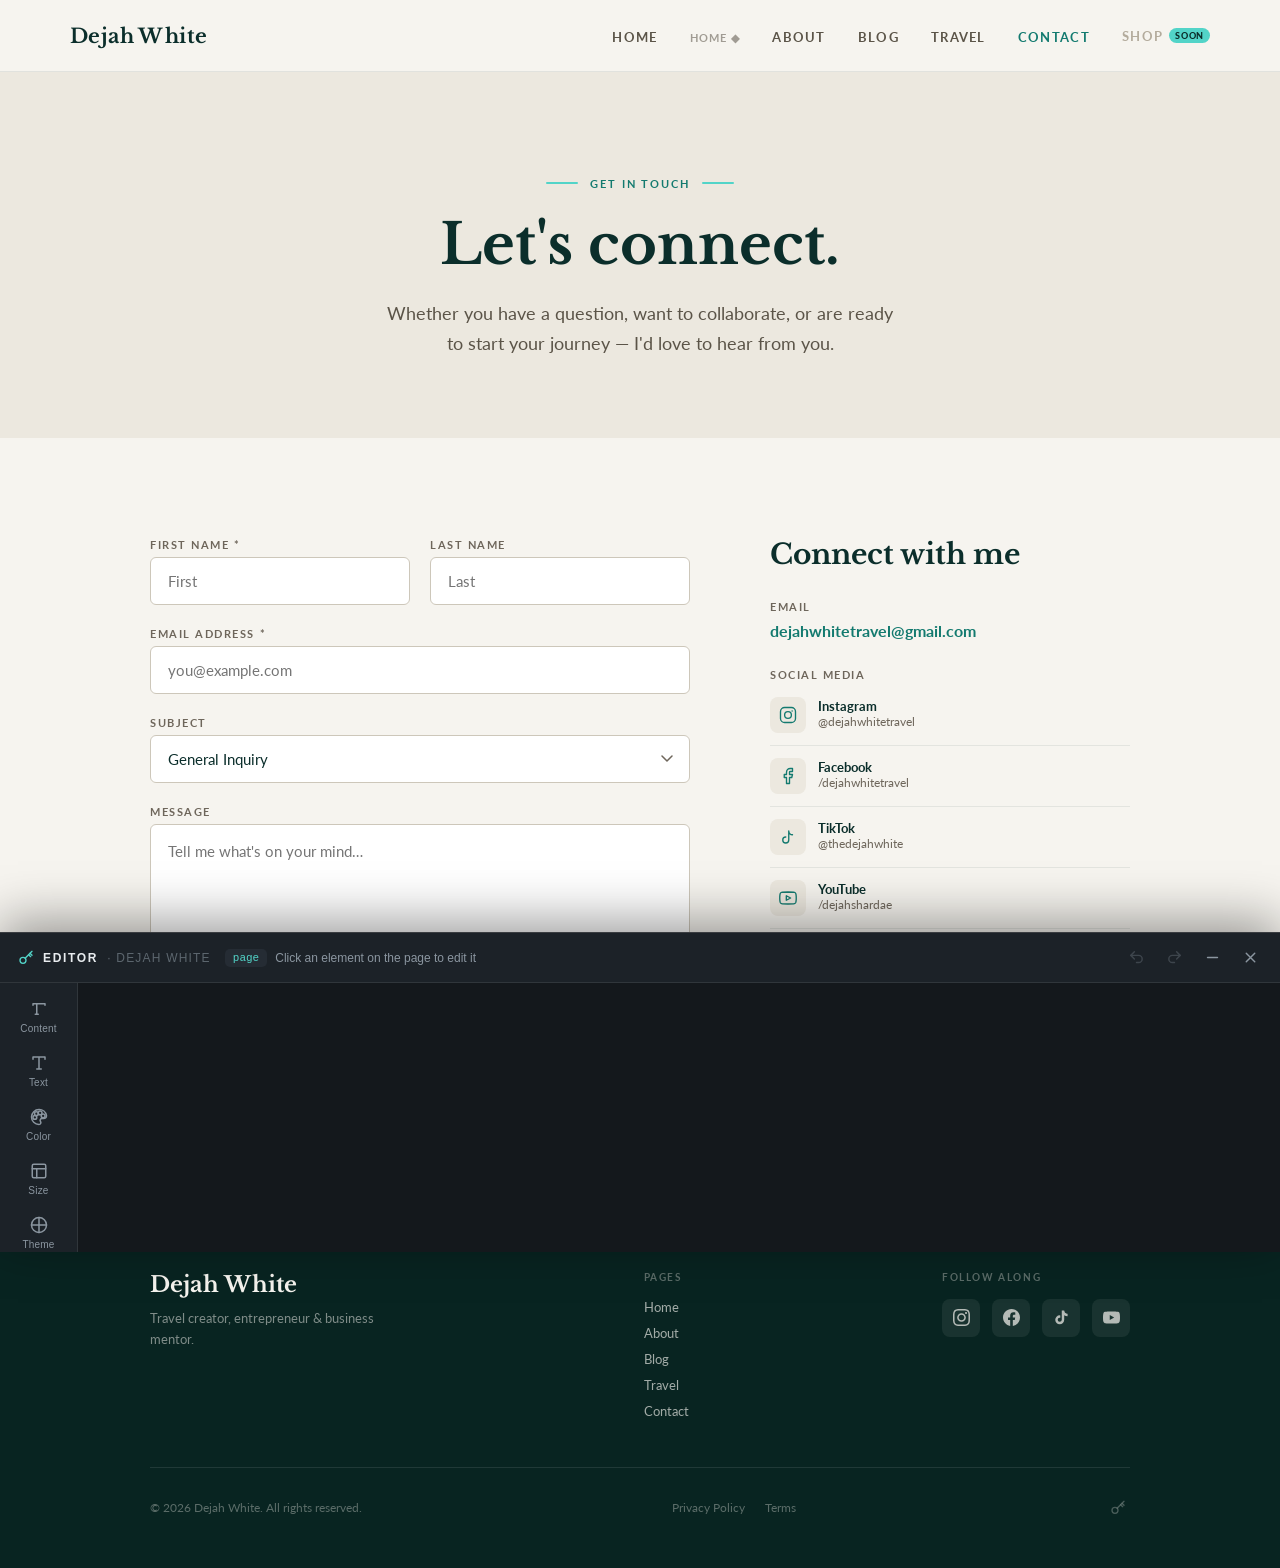
<file: contact.html>
<!DOCTYPE html>
<html lang="en">
<head>
  <meta charset="UTF-8" />
  <meta name="viewport" content="width=device-width, initial-scale=1.0" />
  <title>Contact &mdash; Dejah White</title>
  <meta name="description" content="Get in touch with Dejah White &mdash; travel content creator, entrepreneur, and business mentor." />
  <link rel="preconnect" href="https://fonts.googleapis.com" />
  <link rel="preconnect" href="https://fonts.gstatic.com" crossorigin />
  <link href="https://fonts.googleapis.com/css2?family=Libre+Baskerville:ital,wght@0,400;0,700;1,400&family=Lato:wght@300;400;700;900&display=swap" rel="stylesheet" />
  <style>
    :root { --ink: #0B2E2B; --teal: #137A6F; --turq: #52D4C8; --paper: #F6F4EF; --greige: #ECE8DF; --warm: #5b5448; --muted: #6E665B; --faint: #b3ab9c; --footer: #082421; --serif: 'Libre Baskerville', Georgia, serif; --sans: 'Lato', -apple-system, sans-serif; }
    *, *::before, *::after { box-sizing: border-box; margin: 0; padding: 0; }
    html { scroll-behavior: smooth; }
    body { font-family: var(--sans); color: var(--ink); background: var(--paper); -webkit-font-smoothing: antialiased; }
    a { color: inherit; text-decoration: none; }
    ul { list-style: none; }
    img { display: block; max-width: 100%; }
    .nav { position: sticky; top: 0; z-index: 100; display: flex; align-items: center; justify-content: space-between; padding: 0 70px; height: 72px; background: var(--paper); border-bottom: 1px solid rgba(11,46,43,0.09); }
    .nav-logo { font-family: var(--serif); font-size: 20px; font-weight: 700; color: var(--ink); letter-spacing: 0.02em; white-space: nowrap; }
    .nav-links { display: flex; align-items: center; gap: 32px; }
    .nav-links a { font-size: 13px; font-weight: 700; letter-spacing: 0.1em; text-transform: uppercase; color: var(--warm); transition: color 0.2s; }
    .nav-links a:hover { color: var(--teal); }
    .nav-links .active a { color: var(--teal); }
    .nav-alt a { opacity: 0.55; font-size: 11px !important; }
    .soon { display: flex; align-items: center; gap: 6px; font-size: 13px; font-weight: 700; letter-spacing: 0.1em; text-transform: uppercase; color: var(--faint); cursor: default; }
    .soon-badge { font-size: 9px; font-weight: 900; letter-spacing: 0.08em; background: var(--turq); color: var(--ink); padding: 2px 6px; border-radius: 20px; text-transform: uppercase; }
    .hamburger { display: none; flex-direction: column; justify-content: center; gap: 5px; width: 36px; height: 36px; background: none; border: none; cursor: pointer; padding: 4px; }
    .hamburger span { display: block; height: 2px; background: var(--ink); border-radius: 2px; transition: all 0.25s; }
    .nav-mobile-menu { display: none; flex-direction: column; gap: 0; background: var(--paper); border-bottom: 1px solid rgba(11,46,43,0.09); }
    .nav-mobile-menu a { display: block; padding: 16px 28px; font-size: 13px; font-weight: 700; letter-spacing: 0.1em; text-transform: uppercase; color: var(--warm); border-bottom: 1px solid rgba(11,46,43,0.06); transition: background 0.15s, color 0.15s; }
    .nav-mobile-menu a:hover { background: var(--greige); color: var(--teal); }
    .nav-mobile-menu a.mobile-alt { opacity: 0.5; font-size: 11px; }
    .nav-mobile-menu.open { display: flex; }
    .contact-hero { background: var(--greige); padding: 96px 70px 80px; text-align: center; }
    .overline { display: inline-flex; align-items: center; gap: 12px; font-size: 11px; font-weight: 700; letter-spacing: 0.18em; text-transform: uppercase; color: var(--teal); margin-bottom: 24px; }
    .overline::before, .overline::after { content: ''; display: block; width: 32px; height: 2px; background: var(--turq); border-radius: 1px; }
    .contact-hero h1 { font-family: var(--serif); font-size: 56px; font-weight: 700; color: var(--ink); line-height: 1.1; margin-bottom: 24px; }
    .contact-hero p { font-size: 18px; color: var(--warm); max-width: 520px; margin: 0 auto; line-height: 1.65; }
    .contact-section { background: var(--paper); padding: 100px 70px; }
    .contact-inner { max-width: 980px; margin: 0 auto; display: grid; grid-template-columns: 1.2fr 0.8fr; gap: 80px; align-items: start; }
    .contact-form { display: flex; flex-direction: column; gap: 0; }
    .form-row { display: grid; grid-template-columns: 1fr 1fr; gap: 20px; }
    .form-group { display: flex; flex-direction: column; margin-bottom: 22px; }
    .form-label { font-family: var(--sans); font-size: 11px; font-weight: 700; letter-spacing: 0.14em; text-transform: uppercase; color: var(--muted); margin-bottom: 6px; }
    .form-input, .form-select, .form-textarea { font-family: var(--sans); font-size: 15px; color: var(--ink); background: #fff; border: 1px solid #cdc7ba; border-radius: 6px; padding: 14px 17px; width: 100%; outline: none; transition: border-color 0.2s, box-shadow 0.2s; -webkit-appearance: none; appearance: none; }
    .form-select { background-image: url("data:image/svg+xml,%3Csvg xmlns='http://www.w3.org/2000/svg' width='12' height='8' viewBox='0 0 12 8'%3E%3Cpath d='M1 1l5 5 5-5' stroke='%236E665B' stroke-width='1.5' fill='none' stroke-linecap='round' stroke-linejoin='round'/%3E%3C/svg%3E"); background-repeat: no-repeat; background-position: right 16px center; padding-right: 40px; cursor: pointer; }
    .form-textarea { min-height: 160px; resize: vertical; line-height: 1.6; }
    .form-input:focus, .form-select:focus, .form-textarea:focus { border-color: var(--teal); box-shadow: 0 0 0 3px rgba(19,122,111,0.12); }
    .form-input.error, .form-select.error, .form-textarea.error { border-color: #c0392b; box-shadow: 0 0 0 3px rgba(192,57,43,0.1); }
    .field-error { font-size: 11px; color: #c0392b; margin-top: 5px; display: none; }
    .field-error.visible { display: block; }
    .form-submit { display: block; width: 100%; padding: 16px 24px; background: var(--teal); color: #fff; font-family: var(--sans); font-size: 13px; font-weight: 700; letter-spacing: 0.14em; text-transform: uppercase; border: none; border-radius: 6px; cursor: pointer; transition: background 0.2s, transform 0.1s, opacity 0.2s; margin-top: 4px; }
    .form-submit:hover:not(:disabled) { background: #0f6560; }
    .form-submit:active:not(:disabled) { transform: translateY(1px); }
    .form-submit:disabled { opacity: 0.6; cursor: not-allowed; }
    .form-success { display: none; background: rgba(82,212,200,0.12); border: 1px solid rgba(19,122,111,0.25); border-radius: 8px; padding: 28px 32px; text-align: center; }
    .form-success.visible { display: block; }
    .form-success-icon { font-size: 32px; margin-bottom: 12px; }
    .form-success h3 { font-family: var(--serif); font-size: 22px; color: var(--ink); margin-bottom: 10px; }
    .form-success p { font-size: 15px; color: var(--warm); line-height: 1.6; }
    .form-api-error { display: none; background: rgba(192,57,43,0.07); border: 1px solid rgba(192,57,43,0.2); border-radius: 6px; padding: 14px 18px; font-size: 14px; color: #c0392b; margin-bottom: 20px; }
    .form-api-error.visible { display: block; }
    .info-heading { font-family: var(--serif); font-size: 28px; color: var(--ink); margin-bottom: 28px; line-height: 1.2; }
    .info-email-block { margin-bottom: 28px; }
    .info-email-label { font-size: 11px; font-weight: 700; letter-spacing: 0.14em; text-transform: uppercase; color: var(--muted); margin-bottom: 8px; }
    .info-email-link { font-size: 16px; font-weight: 700; color: var(--teal); transition: color 0.2s; }
    .info-email-link:hover { color: var(--ink); }
    .social-list { margin-bottom: 28px; }
    .social-list-label { font-size: 11px; font-weight: 700; letter-spacing: 0.14em; text-transform: uppercase; color: var(--muted); margin-bottom: 4px; }
    .social-item { border-bottom: 1px solid rgba(11,46,43,0.08); }
    .social-link { display: flex; align-items: center; gap: 12px; padding: 12px 0; transition: opacity 0.2s; }
    .social-link:hover { opacity: 0.75; }
    .social-icon { display: flex; align-items: center; justify-content: center; width: 36px; height: 36px; border-radius: 8px; background: var(--greige); flex-shrink: 0; }
    .social-icon svg { width: 18px; height: 18px; }
    .social-platform { font-size: 13px; font-weight: 700; color: var(--ink); display: block; line-height: 1.2; }
    .social-handle { font-size: 12px; color: var(--muted); display: block; line-height: 1.4; }
    .response-note { font-size: 13px; color: var(--muted); line-height: 1.6; margin-bottom: 28px; }
    .turq-rule { border: none; border-top: 1.5px solid var(--turq); margin-bottom: 28px; opacity: 0.5; }
    .travel-cta-label { font-size: 11px; font-weight: 700; letter-spacing: 0.14em; text-transform: uppercase; color: var(--muted); margin-bottom: 8px; }
    .travel-cta-heading { font-family: var(--serif); font-size: 17px; color: var(--ink); margin-bottom: 10px; line-height: 1.3; }
    .travel-cta-link { display: inline-flex; align-items: center; gap: 6px; font-size: 13px; font-weight: 700; letter-spacing: 0.08em; text-transform: uppercase; color: var(--teal); transition: gap 0.2s, color 0.2s; }
    .travel-cta-link:hover { gap: 10px; color: var(--ink); }
    .travel-cta-link svg { width: 14px; height: 14px; }
    .footer { background: var(--footer); color: rgba(246,244,239,0.65); padding: 64px 70px 48px; }
    .footer-inner { max-width: 980px; margin: 0 auto; }
    .footer-top { display: flex; align-items: flex-start; justify-content: space-between; gap: 40px; margin-bottom: 48px; flex-wrap: wrap; }
    .footer-logo { font-family: var(--serif); font-size: 22px; font-weight: 700; color: var(--paper); margin-bottom: 10px; }
    .footer-tagline { font-size: 13px; color: rgba(246,244,239,0.5); max-width: 240px; line-height: 1.6; }
    .footer-nav { display: flex; gap: 56px; }
    .footer-nav-label { font-size: 10px; font-weight: 700; letter-spacing: 0.16em; text-transform: uppercase; color: rgba(246,244,239,0.35); margin-bottom: 16px; }
    .footer-nav-links { display: flex; flex-direction: column; gap: 10px; }
    .footer-nav-links a { font-size: 13px; color: rgba(246,244,239,0.65); transition: color 0.2s; }
    .footer-nav-links a:hover { color: var(--turq); }
    .footer-social { display: flex; gap: 12px; }
    .footer-social-link { display: flex; align-items: center; justify-content: center; width: 38px; height: 38px; border-radius: 8px; background: rgba(246,244,239,0.07); transition: background 0.2s; }
    .footer-social-link:hover { background: rgba(82,212,200,0.18); }
    .footer-social-link svg { width: 17px; height: 17px; fill: rgba(246,244,239,0.7); }
    .footer-bottom { border-top: 1px solid rgba(246,244,239,0.1); padding-top: 28px; display: flex; align-items: center; justify-content: space-between; flex-wrap: wrap; gap: 12px; }
    .footer-copy { font-size: 12px; color: rgba(246,244,239,0.35); }
    .footer-legal { display: flex; gap: 20px; }
    .footer-legal a { font-size: 12px; color: rgba(246,244,239,0.35); transition: color 0.2s; }
    .footer-legal a:hover { color: var(--turq); }
    @media (max-width: 900px) { .nav { padding: 0 28px; } .nav-links { display: none; } .hamburger { display: flex; } .contact-hero { padding: 64px 24px 56px; } .contact-hero h1 { font-size: 36px; } .contact-section { padding: 56px 24px; } .contact-inner { grid-template-columns: 1fr; gap: 56px; } .form-row { grid-template-columns: 1fr; gap: 0; } .footer { padding: 48px 24px 36px; } .footer-top { flex-direction: column; gap: 32px; margin-bottom: 32px; } .footer-nav { flex-direction: column; gap: 24px; } .footer-bottom { flex-direction: column; align-items: flex-start; } }
  </style>
<link rel="stylesheet" href="editor/theme.css">
<link rel="stylesheet" href="editor/editor.css">
</head>
<body>
  <nav class="nav" id="nav">
    <div class="nav-logo">Dejah White</div>
    <ul class="nav-links">
      <li><a href="index.html">Home</a></li>
      <li class="nav-alt"><a href="home2.html">Home &#9670;</a></li>
      <li><a href="about.html">About</a></li>
      <li><a href="blog.html">Blog</a></li>
      <li><a href="travel.html">Travel</a></li>
      <li class="active"><a href="contact.html">Contact</a></li>
      <li class="soon">Shop <span class="soon-badge">Soon</span></li>
    </ul>
    <button class="hamburger" id="hamburger" aria-label="Menu"><span></span><span></span><span></span></button>
  </nav>
  <div class="nav-mobile-menu" id="mobile-menu">
    <a href="index.html">Home</a>
    <a href="home2.html" class="mobile-alt">Home &#9670;</a>
    <a href="about.html">About</a>
    <a href="blog.html">Blog</a>
    <a href="travel.html">Travel</a>
    <a href="contact.html">Contact</a>
  </div>
  <section class="contact-hero">
    <div class="overline">Get in Touch</div>
    <h1>Let's connect.</h1>
    <p>Whether you have a question, want to collaborate, or are ready to start your journey &mdash; I'd love to hear from you.</p>
  </section>
  <section class="contact-section">
    <div class="contact-inner">
      <div class="form-col">
        <div class="form-api-error" id="api-error">Something went wrong. Please try again or email me directly at <a href="mailto:dejahwhitetravel@gmail.com" style="color:inherit;font-weight:700;">dejahwhitetravel@gmail.com</a>.</div>
        <div class="form-success" id="form-success"><div class="form-success-icon">&#x2709;&#xFE0F;</div><h3>Message received!</h3><p>Thank you! Your message has been received. I'll be in touch soon.</p></div>
        <form class="contact-form" id="contact-form" novalidate>
          <div class="form-row">
            <div class="form-group"><label class="form-label" for="first-name">First Name <span aria-hidden="true">*</span></label><input class="form-input" type="text" id="first-name" name="firstName" autocomplete="given-name" placeholder="First" /><span class="field-error" id="first-name-error">Please enter your first name.</span></div>
            <div class="form-group"><label class="form-label" for="last-name">Last Name</label><input class="form-input" type="text" id="last-name" name="lastName" autocomplete="family-name" placeholder="Last" /></div>
          </div>
          <div class="form-group"><label class="form-label" for="email">Email Address <span aria-hidden="true">*</span></label><input class="form-input" type="email" id="email" name="email" autocomplete="email" placeholder="you@example.com" /><span class="field-error" id="email-error">Please enter a valid email address.</span></div>
          <div class="form-group"><label class="form-label" for="subject">Subject</label><select class="form-select" id="subject" name="subject"><option value="General Inquiry">General Inquiry</option><option value="Travel Business">Travel Business</option><option value="Collaboration">Collaboration</option><option value="Speaking">Speaking</option></select></div>
          <div class="form-group"><label class="form-label" for="message">Message</label><textarea class="form-textarea" id="message" name="message" placeholder="Tell me what's on your mind…"></textarea></div>
          <button class="form-submit" type="submit" id="submit-btn">Send Message</button>
        </form>
      </div>
      <div class="info-col">
        <h2 class="info-heading">Connect with me</h2>
        <div class="info-email-block"><div class="info-email-label">Email</div><a class="info-email-link" href="mailto:dejahwhitetravel@gmail.com">dejahwhitetravel@gmail.com</a></div>
        <div class="social-list">
          <div class="social-list-label">Social Media</div>
          <div class="social-item"><a class="social-link" href="https://www.instagram.com/dejahwhitetravel" target="_blank" rel="noopener noreferrer"><div class="social-icon"><svg viewBox="0 0 24 24" fill="none"><rect x="2" y="2" width="20" height="20" rx="5.5" stroke="#137A6F" stroke-width="1.8"/><circle cx="12" cy="12" r="4.5" stroke="#137A6F" stroke-width="1.8"/><circle cx="17.5" cy="6.5" r="1" fill="#137A6F"/></svg></div><div class="social-text"><span class="social-platform">Instagram</span><span class="social-handle">@dejahwhitetravel</span></div></a></div>
          <div class="social-item"><a class="social-link" href="https://www.facebook.com/dejahwhitetravel" target="_blank" rel="noopener noreferrer"><div class="social-icon"><svg viewBox="0 0 24 24" fill="none"><path d="M18 2h-3a5 5 0 0 0-5 5v3H7v4h3v8h4v-8h3l1-4h-4V7a1 1 0 0 1 1-1h3z" stroke="#137A6F" stroke-width="1.8" stroke-linecap="round" stroke-linejoin="round"/></svg></div><div class="social-text"><span class="social-platform">Facebook</span><span class="social-handle">/dejahwhitetravel</span></div></a></div>
          <div class="social-item"><a class="social-link" href="https://www.tiktok.com/@thedejahwhite" target="_blank" rel="noopener noreferrer"><div class="social-icon"><svg viewBox="0 0 24 24" fill="none"><path d="M9 12a4 4 0 1 0 4 4V4a5 5 0 0 0 5 5" stroke="#137A6F" stroke-width="1.8" stroke-linecap="round" stroke-linejoin="round"/></svg></div><div class="social-text"><span class="social-platform">TikTok</span><span class="social-handle">@thedejahwhite</span></div></a></div>
          <div class="social-item"><a class="social-link" href="https://www.youtube.com/dejahshardae" target="_blank" rel="noopener noreferrer"><div class="social-icon"><svg viewBox="0 0 24 24" fill="none"><path d="M22.54 6.42a2.78 2.78 0 0 0-1.95-1.97C18.88 4 12 4 12 4s-6.88 0-8.59.45A2.78 2.78 0 0 0 1.46 6.42 29 29 0 0 0 1 12a29 29 0 0 0 .46 5.58 2.78 2.78 0 0 0 1.95 1.97C5.12 20 12 20 12 20s6.88 0 8.59-.45a2.78 2.78 0 0 0 1.95-1.97A29 29 0 0 0 23 12a29 29 0 0 0-.46-5.58z" stroke="#137A6F" stroke-width="1.8"/><polygon points="9.75 15.02 15.5 12 9.75 8.98 9.75 15.02" stroke="#137A6F" stroke-width="1.8" stroke-linejoin="round"/></svg></div><div class="social-text"><span class="social-platform">YouTube</span><span class="social-handle">/dejahshardae</span></div></a></div>
        </div>
        <p class="response-note">I typically respond within 48 hours.</p>
        <hr class="turq-rule" />
        <div class="travel-cta-block"><div class="travel-cta-label">Start Your Journey</div><h3 class="travel-cta-heading">Looking to start a travel business?</h3><a class="travel-cta-link" href="travel.html">Learn more <svg viewBox="0 0 14 14" fill="none"><path d="M1 7h12M7 1l6 6-6 6" stroke="currentColor" stroke-width="1.5" stroke-linecap="round" stroke-linejoin="round"/></svg></a></div>
      </div>
    </div>
  </section>
  <footer class="footer">
    <div class="footer-inner">
      <div class="footer-top">
        <div class="footer-brand"><div class="footer-logo">Dejah White</div><div class="footer-tagline">Travel creator, entrepreneur &amp; business mentor.</div></div>
        <nav class="footer-nav" aria-label="Footer navigation">
          <div class="footer-nav-col"><div class="footer-nav-label">Pages</div><div class="footer-nav-links"><a href="index.html">Home</a><a href="about.html">About</a><a href="blog.html">Blog</a><a href="travel.html">Travel</a><a href="contact.html">Contact</a></div></div>
        </nav>
        <div class="footer-social-col">
          <div style="color:rgba(246,244,239,0.35);font-size:10px;font-weight:700;letter-spacing:0.16em;text-transform:uppercase;margin-bottom:16px;">Follow Along</div>
          <div class="footer-social">
            <a class="footer-social-link" href="https://www.instagram.com/dejahwhitetravel" target="_blank" rel="noopener noreferrer" aria-label="Instagram"><svg viewBox="0 0 24 24"><path d="M12 2.163c3.204 0 3.584.012 4.85.07 3.252.148 4.771 1.691 4.919 4.919.058 1.265.069 1.645.069 4.849 0 3.205-.012 3.584-.069 4.849-.149 3.225-1.664 4.771-4.919 4.919-1.266.058-1.644.07-4.85.07-3.204 0-3.584-.012-4.849-.07-3.26-.149-4.771-1.699-4.919-4.92-.058-1.265-.07-1.644-.07-4.849 0-3.204.013-3.583.07-4.849.149-3.227 1.664-4.771 4.919-4.919 1.266-.057 1.645-.069 4.849-.069zm0-2.163c-3.259 0-3.667.014-4.947.072-4.358.2-6.78 2.618-6.98 6.98-.059 1.281-.073 1.689-.073 4.948 0 3.259.014 3.668.072 4.948.2 4.358 2.618 6.78 6.98 6.98 1.281.058 1.689.072 4.948.072 3.259 0 3.668-.014 4.948-.072 4.354-.2 6.782-2.618 6.979-6.98.059-1.28.073-1.689.073-4.948 0-3.259-.014-3.667-.072-4.947-.196-4.354-2.617-6.78-6.979-6.98-1.281-.059-1.69-.073-4.949-.073zm0 5.838c-3.403 0-6.162 2.759-6.162 6.162s2.759 6.163 6.162 6.163 6.162-2.759 6.162-6.163c0-3.403-2.759-6.162-6.162-6.162zm0 10.162c-2.209 0-4-1.79-4-4 0-2.209 1.791-4 4-4s4 1.791 4 4c0 2.21-1.791 4-4 4zm6.406-11.845c-.796 0-1.441.645-1.441 1.44s.645 1.44 1.441 1.44c.795 0 1.439-.645 1.439-1.44s-.644-1.44-1.439-1.44z"/></svg></a>
            <a class="footer-social-link" href="https://www.facebook.com/dejahwhitetravel" target="_blank" rel="noopener noreferrer" aria-label="Facebook"><svg viewBox="0 0 24 24"><path d="M24 12.073c0-6.627-5.373-12-12-12s-12 5.373-12 12c0 5.99 4.388 10.954 10.125 11.854v-8.385H7.078v-3.47h3.047V9.43c0-3.007 1.792-4.669 4.533-4.669 1.312 0 2.686.235 2.686.235v2.953H15.83c-1.491 0-1.956.925-1.956 1.874v2.25h3.328l-.532 3.47h-2.796v8.385C19.612 23.027 24 18.062 24 12.073z"/></svg></a>
            <a class="footer-social-link" href="https://www.tiktok.com/@thedejahwhite" target="_blank" rel="noopener noreferrer" aria-label="TikTok"><svg viewBox="0 0 24 24"><path d="M19.59 6.69a4.83 4.83 0 01-3.77-4.25V2h-3.45v13.67a2.89 2.89 0 01-2.88 2.5 2.89 2.89 0 01-2.89-2.89 2.89 2.89 0 012.89-2.89c.28 0 .54.04.79.1V9.01a6.27 6.27 0 00-.79-.05 6.34 6.34 0 00-6.34 6.34 6.34 6.34 0 006.34 6.34 6.34 6.34 0 006.33-6.34V8.69a8.18 8.18 0 004.78 1.52V6.76a4.85 4.85 0 01-1.01-.07z"/></svg></a>
            <a class="footer-social-link" href="https://www.youtube.com/dejahshardae" target="_blank" rel="noopener noreferrer" aria-label="YouTube"><svg viewBox="0 0 24 24"><path d="M23.498 6.186a3.016 3.016 0 00-2.122-2.136C19.505 3.545 12 3.545 12 3.545s-7.505 0-9.377.505A3.017 3.017 0 00.502 6.186C0 8.07 0 12 0 12s0 3.93.502 5.814a3.016 3.016 0 002.122 2.136c1.871.505 9.376.505 9.376.505s7.505 0 9.377-.505a3.015 3.015 0 002.122-2.136C24 15.93 24 12 24 12s0-3.93-.502-5.814zM9.545 15.568V8.432L15.818 12l-6.273 3.568z"/></svg></a>
          </div>
        </div>
      </div>
      <div class="footer-bottom"><div class="footer-copy">&copy; <span id="footer-year"></span> Dejah White. All rights reserved.</div><div class="footer-legal"><a href="#">Privacy Policy</a><a href="#">Terms</a></div></div>
    </div>
  </footer>
  <script>
    document.getElementById('footer-year').textContent = new Date().getFullYear();
    const hamburger = document.getElementById('hamburger'), mobileMenu = document.getElementById('mobile-menu');
    hamburger.addEventListener('click', () => { const isOpen = mobileMenu.classList.toggle('open'); hamburger.setAttribute('aria-expanded', isOpen); });
    const WIX_CLIENT_ID = '897cba15-c5fb-4204-a89b-81bbca8b6f4e', WIX_BASE = 'https://www.wixapis.com';
    async function getVisitorToken() { const res = await fetch(`${WIX_BASE}/oauth2/token`, { method: 'POST', headers: { 'Content-Type': 'application/json' }, body: JSON.stringify({ clientId: WIX_CLIENT_ID, grantType: 'anonymous' }) }); if (!res.ok) throw new Error('Token failed'); const data = await res.json(); return data.access_token; }
    async function wixRequest(token, method, path, body) { const res = await fetch(`${WIX_BASE}${path}`, { method, headers: { 'Content-Type': 'application/json', 'Authorization': `Bearer ${token}` }, body: body ? JSON.stringify(body) : undefined }); return { status: res.status, data: res.ok ? await res.json() : null }; }
    const form = document.getElementById('contact-form'), submitBtn = document.getElementById('submit-btn'), successDiv = document.getElementById('form-success'), apiErrDiv = document.getElementById('api-error');
    const firstNameInput = document.getElementById('first-name'), emailInput = document.getElementById('email'), lastNameInput = document.getElementById('last-name'), subjectInput = document.getElementById('subject'), messageInput = document.getElementById('message');
    const firstNameErr = document.getElementById('first-name-error'), emailErr = document.getElementById('email-error');
    const EMAIL_RE = /^[^\s@]+@[^\s@]+\.[^\s@]+$/;
    function clearErrors() { [firstNameInput, emailInput].forEach(el => el.classList.remove('error')); [firstNameErr, emailErr].forEach(el => el.classList.remove('visible')); apiErrDiv.classList.remove('visible'); }
    function validate(firstName, email) { let valid = true; if (!firstName) { firstNameInput.classList.add('error'); firstNameErr.classList.add('visible'); valid = false; } if (!email || !EMAIL_RE.test(email)) { emailInput.classList.add('error'); emailErr.classList.add('visible'); valid = false; } return valid; }
    form.addEventListener('submit', async (e) => {
      e.preventDefault(); clearErrors();
      const firstName = firstNameInput.value.trim(), lastName = lastNameInput.value.trim(), email = emailInput.value.trim(), subject = subjectInput.value, message = messageInput.value.trim();
      if (!validate(firstName, email)) return;
      submitBtn.disabled = true; submitBtn.textContent = 'Sending…';
      try {
        const token = await getVisitorToken();
        const { status, data } = await wixRequest(token, 'POST', '/contacts/v4/contacts', { info: { name: { first: firstName, last: lastName || undefined }, emails: { items: [{ tag: 'MAIN', email }] } } });
        if (status !== 200 && status !== 201 && status !== 409) throw new Error('Contact failed: ' + status);
        const contactId = data && data.contact && data.contact.id;
        if (contactId) { try { await wixRequest(token, 'POST', `/contacts/v4/contacts/${contactId}/notes`, { note: { content: `Subject: ${subject}\n\nMessage: ${message || '(no message)'}` } }); } catch (_) {} }
        form.style.display = 'none'; successDiv.classList.add('visible');
      } catch (err) { console.error(err); apiErrDiv.classList.add('visible'); emailInput.classList.add('error'); submitBtn.disabled = false; submitBtn.textContent = 'Send Message'; }
    });
    firstNameInput.addEventListener('input', () => { firstNameInput.classList.remove('error'); firstNameErr.classList.remove('visible'); });
    emailInput.addEventListener('input', () => { emailInput.classList.remove('error'); emailErr.classList.remove('visible'); });
  </script>
<script src="editor/editor.js" defer></script>
</body>
</html>
</file>
<file: editor/theme.css>
/* Site-wide theme overrides written by the visual editor (Theme tab).
   Colours and fonts changed here apply across every page. Safe to edit
   by hand, but the editor will overwrite it on the next Publish. */
</file>
<file: editor/editor.css>
/* ════════════════════════════════════════════════════════════════
   Dejah White — Visual Editor  ·  editor.css
   A self-contained, sleek editing layer. All classes are .ee-*
   and the root is isolated so the site's own CSS can't bleed in.
   ════════════════════════════════════════════════════════════════ */

#ee-root,
#ee-root * {
  box-sizing: border-box;
}

#ee-root {
  --ee-bg:        #14181c;
  --ee-bg-2:      #1c2228;
  --ee-bg-3:      #252c34;
  --ee-line:      rgba(255,255,255,0.09);
  --ee-line-2:    rgba(255,255,255,0.16);
  --ee-text:      #e8ecef;
  --ee-muted:     #8b96a0;
  --ee-faint:     #5d676f;
  --ee-accent:    #52D4C8;
  --ee-accent-2:  #137A6F;
  --ee-danger:    #e8765c;
  --ee-radius:    11px;
  --ee-font: -apple-system, BlinkMacSystemFont, "Segoe UI", Roboto, Helvetica, Arial, sans-serif;

  font-family: var(--ee-font);
  color: var(--ee-text);
  -webkit-font-smoothing: antialiased;
}

/* keep everything above the site */
#ee-root .ee-layer { position: fixed; z-index: 2147483000; }

/* ── selection highlight on the page ───────────────────────── */
.ee-editing [data-ee-id] { cursor: default; }
.ee-editing.ee-pick [data-ee-id]:hover {
  outline: 1.5px dashed var(--ee-accent) !important;
  outline-offset: 1px;
  cursor: pointer !important;
}
.ee-selected {
  outline: 2px solid #52D4C8 !important;
  outline-offset: 1px;
  box-shadow: 0 0 0 4px rgba(82,212,200,0.18) !important;
}
.ee-text-editing {
  outline: 2px solid var(--ee-accent) !important;
  outline-offset: 2px;
  cursor: text !important;
}

/* ════════════════════════════════════════════════════════════
   FOOTER KEY  (subtle re-entry button, injected into footer)
   ════════════════════════════════════════════════════════════ */
.ee-footer-key {
  background: none;
  border: none;
  cursor: pointer;
  color: inherit;
  opacity: 0.42;
  padding: 4px;
  display: inline-flex;
  align-items: center;
  transition: opacity 0.2s, transform 0.2s;
  vertical-align: middle;
}
.ee-footer-key:hover { opacity: 1; transform: translateY(-1px); }
.ee-footer-key svg { width: 16px; height: 16px; }

/* ════════════════════════════════════════════════════════════
   FLOATING KEY  (minimized state)
   ════════════════════════════════════════════════════════════ */
.ee-fab {
  bottom: 22px; right: 22px;
  width: 50px; height: 50px;
  border-radius: 50%;
  background: linear-gradient(150deg, #1c2228, #14181c);
  border: 1px solid var(--ee-line-2);
  color: var(--ee-accent);
  display: flex; align-items: center; justify-content: center;
  cursor: pointer;
  box-shadow: 0 8px 30px rgba(0,0,0,0.45), inset 0 1px 0 rgba(255,255,255,0.06);
  transition: transform 0.18s, box-shadow 0.18s;
  user-select: none;
}
.ee-fab:hover { transform: scale(1.06); box-shadow: 0 12px 36px rgba(0,0,0,0.55); }
.ee-fab:active { cursor: grabbing; }
.ee-fab svg { width: 22px; height: 22px; }
.ee-fab .ee-fab-dot {
  position: absolute; top: 9px; right: 9px;
  width: 8px; height: 8px; border-radius: 50%;
  background: var(--ee-accent); border: 2px solid var(--ee-bg);
  display: none;
}
.ee-fab.ee-has-changes .ee-fab-dot { display: block; }

/* ════════════════════════════════════════════════════════════
   PANEL
   ════════════════════════════════════════════════════════════ */
.ee-panel {
  left: 0; right: 0; bottom: 0;
  height: 320px;
  max-height: 70vh;
  background: var(--ee-bg);
  border-top: 1px solid var(--ee-line-2);
  box-shadow: 0 -10px 50px rgba(0,0,0,0.4);
  display: flex;
  flex-direction: column;
  transform: translateY(0);
  transition: transform 0.32s cubic-bezier(0.22,1,0.36,1);
  overflow: hidden;
}
.ee-panel.ee-hidden { transform: translateY(110%); }
.ee-panel.ee-collapsed { height: 50px; }

/* drag handle to resize */
.ee-resize {
  position: absolute; top: 0; left: 0; right: 0; height: 6px;
  cursor: ns-resize;
}

/* ── panel header ──────────────────────────────────────────── */
.ee-head {
  display: flex; align-items: center; gap: 14px;
  height: 50px; flex-shrink: 0;
  padding: 0 14px 0 18px;
  border-bottom: 1px solid var(--ee-line);
  background: var(--ee-bg-2);
}
.ee-brand {
  display: flex; align-items: center; gap: 9px;
  font-size: 12px; letter-spacing: 0.14em; text-transform: uppercase;
  font-weight: 700; color: var(--ee-text); white-space: nowrap;
}
.ee-brand svg { width: 16px; height: 16px; color: var(--ee-accent); }
.ee-brand .ee-dim { color: var(--ee-faint); font-weight: 500; letter-spacing: 0.1em; }

.ee-sel-crumb {
  flex: 1; min-width: 0;
  font-size: 12px; color: var(--ee-muted);
  display: flex; align-items: center; gap: 8px;
  overflow: hidden;
}
.ee-sel-crumb .ee-tag {
  background: var(--ee-bg-3); color: var(--ee-accent);
  padding: 3px 8px; border-radius: 5px;
  font-family: ui-monospace, SFMono-Regular, Menlo, monospace;
  font-size: 11px; white-space: nowrap;
}
.ee-sel-crumb .ee-sel-text { overflow: hidden; text-overflow: ellipsis; white-space: nowrap; }

.ee-head-actions { display: flex; align-items: center; gap: 6px; }

.ee-iconbtn {
  background: none; border: 1px solid transparent; color: var(--ee-muted);
  width: 32px; height: 32px; border-radius: 7px;
  display: inline-flex; align-items: center; justify-content: center;
  cursor: pointer; transition: all 0.15s;
}
.ee-iconbtn:hover { background: var(--ee-bg-3); color: var(--ee-text); }
.ee-iconbtn:disabled { opacity: 0.3; cursor: not-allowed; }
.ee-iconbtn svg { width: 17px; height: 17px; }
.ee-iconbtn.ee-danger:hover { color: var(--ee-danger); }

/* ── panel body: tab rail + content ────────────────────────── */
.ee-body { display: flex; flex: 1; min-height: 0; }

.ee-rail {
  width: 78px; flex-shrink: 0;
  background: var(--ee-bg-2);
  border-right: 1px solid var(--ee-line);
  padding: 8px 6px;
  display: flex; flex-direction: column; gap: 2px;
  overflow-y: auto;
}
.ee-tab {
  background: none; border: none; cursor: pointer;
  color: var(--ee-muted);
  display: flex; flex-direction: column; align-items: center; gap: 5px;
  padding: 9px 4px; border-radius: 8px;
  font-size: 10px; letter-spacing: 0.02em;
  transition: all 0.15s;
}
.ee-tab svg { width: 18px; height: 18px; }
.ee-tab:hover { background: var(--ee-bg-3); color: var(--ee-text); }
.ee-tab.ee-active { background: var(--ee-bg-3); color: var(--ee-accent); }

.ee-content {
  flex: 1; min-width: 0;
  overflow-y: auto;
  padding: 16px 20px 22px;
}
.ee-content::-webkit-scrollbar, .ee-rail::-webkit-scrollbar { width: 8px; }
.ee-content::-webkit-scrollbar-thumb, .ee-rail::-webkit-scrollbar-thumb {
  background: var(--ee-line-2); border-radius: 8px;
}

/* ── empty / hint states ───────────────────────────────────── */
.ee-hint {
  color: var(--ee-faint); font-size: 13px; line-height: 1.6;
  display: flex; flex-direction: column; align-items: center; justify-content: center;
  height: 100%; text-align: center; gap: 10px; padding: 20px;
}
.ee-hint svg { width: 30px; height: 30px; opacity: 0.5; }
.ee-hint b { color: var(--ee-muted); font-weight: 600; }

/* ── form controls ─────────────────────────────────────────── */
.ee-pane { display: none; }
.ee-pane.ee-active { display: block; }

.ee-grid { display: grid; grid-template-columns: 1fr 1fr; gap: 14px 18px; }
.ee-grid-3 { display: grid; grid-template-columns: repeat(3,1fr); gap: 14px 14px; }
.ee-row { margin-bottom: 15px; }
.ee-row:last-child { margin-bottom: 0; }
.ee-full { grid-column: 1 / -1; }

.ee-label {
  display: block; font-size: 11px; letter-spacing: 0.04em;
  text-transform: uppercase; color: var(--ee-muted);
  margin-bottom: 7px; font-weight: 600;
}
.ee-section-title {
  font-size: 11px; letter-spacing: 0.12em; text-transform: uppercase;
  color: var(--ee-faint); font-weight: 700;
  margin: 4px 0 14px; padding-bottom: 8px;
  border-bottom: 1px solid var(--ee-line);
}
.ee-section-title:not(:first-child) { margin-top: 22px; }

.ee-input, .ee-select, .ee-textarea {
  width: 100%; background: var(--ee-bg-2);
  border: 1px solid var(--ee-line-2); border-radius: 8px;
  color: var(--ee-text); font-family: var(--ee-font);
  font-size: 13px; padding: 9px 11px; outline: none;
  transition: border-color 0.15s;
}
.ee-input:focus, .ee-select:focus, .ee-textarea:focus { border-color: var(--ee-accent); }
.ee-textarea { resize: vertical; min-height: 78px; line-height: 1.5; }
.ee-select { appearance: none; cursor: pointer;
  background-image: url("data:image/svg+xml,%3Csvg xmlns='http://www.w3.org/2000/svg' width='12' height='12' viewBox='0 0 24 24' fill='none' stroke='%238b96a0' stroke-width='2.5'%3E%3Cpath d='M6 9l6 6 6-6'/%3E%3C/svg%3E");
  background-repeat: no-repeat; background-position: right 11px center; padding-right: 30px;
}

/* number + unit field */
.ee-num { display: flex; align-items: stretch; }
.ee-num .ee-input { border-radius: 8px 0 0 8px; border-right: none; }
.ee-num .ee-unit {
  display: flex; align-items: center; padding: 0 10px;
  background: var(--ee-bg-3); border: 1px solid var(--ee-line-2);
  border-radius: 0 8px 8px 0; font-size: 12px; color: var(--ee-muted);
}

/* range with value */
.ee-range-wrap { display: flex; align-items: center; gap: 12px; }
.ee-range {
  -webkit-appearance: none; appearance: none; flex: 1; height: 4px;
  background: var(--ee-bg-3); border-radius: 4px; outline: none; cursor: pointer;
}
.ee-range::-webkit-slider-thumb {
  -webkit-appearance: none; width: 16px; height: 16px; border-radius: 50%;
  background: var(--ee-accent); cursor: pointer; border: 2px solid var(--ee-bg);
}
.ee-range-val { font-size: 12px; color: var(--ee-muted); min-width: 46px; text-align: right;
  font-variant-numeric: tabular-nums; }

/* color field */
.ee-color { display: flex; align-items: center; gap: 9px; }
.ee-color input[type=color] {
  -webkit-appearance: none; appearance: none; width: 38px; height: 34px;
  border: 1px solid var(--ee-line-2); border-radius: 8px; background: none;
  cursor: pointer; padding: 3px;
}
.ee-color input[type=color]::-webkit-color-swatch-wrapper { padding: 0; }
.ee-color input[type=color]::-webkit-color-swatch { border: none; border-radius: 5px; }
.ee-color .ee-input { flex: 1; font-family: ui-monospace, Menlo, monospace; font-size: 12px; }

/* button group / toggles */
.ee-btngroup { display: flex; gap: 4px; background: var(--ee-bg-2);
  border: 1px solid var(--ee-line-2); border-radius: 8px; padding: 3px; }
.ee-btngroup button {
  flex: 1; background: none; border: none; color: var(--ee-muted);
  padding: 7px 6px; border-radius: 6px; cursor: pointer; font-size: 12px;
  display: flex; align-items: center; justify-content: center;
  transition: all 0.12s; font-family: var(--ee-font);
}
.ee-btngroup button svg { width: 15px; height: 15px; }
.ee-btngroup button:hover { color: var(--ee-text); }
.ee-btngroup button.ee-on { background: var(--ee-accent); color: #0a1212; font-weight: 700; }

/* generic buttons */
.ee-btn {
  display: inline-flex; align-items: center; justify-content: center; gap: 8px;
  background: var(--ee-bg-3); color: var(--ee-text);
  border: 1px solid var(--ee-line-2); border-radius: 8px;
  padding: 10px 16px; font-size: 13px; font-weight: 600; cursor: pointer;
  font-family: var(--ee-font); transition: all 0.15s; width: 100%;
}
.ee-btn:hover { border-color: var(--ee-faint); background: #2c343d; }
.ee-btn svg { width: 16px; height: 16px; }
.ee-btn.ee-primary { background: var(--ee-accent); color: #08110f; border-color: var(--ee-accent); }
.ee-btn.ee-primary:hover { background: #6fe0d5; }
.ee-btn.ee-ghost { background: none; }
.ee-btn.ee-danger-btn { color: var(--ee-danger); }
.ee-btn.ee-danger-btn:hover { background: rgba(232,118,92,0.12); border-color: var(--ee-danger); }
.ee-btn:disabled { opacity: 0.45; cursor: not-allowed; }
.ee-btn-row { display: flex; gap: 10px; }

.ee-help { font-size: 11.5px; color: var(--ee-faint); line-height: 1.55; margin-top: 8px; }
.ee-help a { color: var(--ee-accent); }

/* upload dropzone */
.ee-drop {
  border: 1.5px dashed var(--ee-line-2); border-radius: 10px;
  padding: 22px 16px; text-align: center; cursor: pointer;
  color: var(--ee-muted); font-size: 13px; transition: all 0.15s;
}
.ee-drop:hover, .ee-drop.ee-over { border-color: var(--ee-accent); color: var(--ee-text); background: var(--ee-bg-2); }
.ee-drop svg { width: 26px; height: 26px; margin-bottom: 8px; opacity: 0.7; }

/* media library grid */
.ee-media-grid { display: grid; grid-template-columns: repeat(auto-fill, minmax(96px,1fr)); gap: 10px; margin-top: 14px; }
.ee-media-item {
  position: relative; aspect-ratio: 1; border-radius: 8px; overflow: hidden;
  background: var(--ee-bg-2); border: 1px solid var(--ee-line-2); cursor: pointer;
}
.ee-media-item img, .ee-media-item video { width: 100%; height: 100%; object-fit: cover; }
.ee-media-item .ee-media-type {
  position: absolute; inset: 0; display: flex; flex-direction: column;
  align-items: center; justify-content: center; gap: 6px; color: var(--ee-muted); font-size: 11px;
}
.ee-media-item .ee-media-type svg { width: 22px; height: 22px; }
.ee-media-item .ee-media-del {
  position: absolute; top: 4px; right: 4px; width: 20px; height: 20px; border-radius: 5px;
  background: rgba(10,12,14,0.8); color: #fff; border: none; cursor: pointer;
  display: none; align-items: center; justify-content: center;
}
.ee-media-item:hover .ee-media-del { display: flex; }
.ee-media-item.ee-pending::after {
  content: "•"; position: absolute; bottom: 3px; left: 6px; color: var(--ee-accent); font-size: 20px;
}

/* swatch row for theme */
.ee-swatch-row { display: flex; align-items: center; gap: 12px; margin-bottom: 11px; }
.ee-swatch-row .ee-swatch-name { flex: 1; font-size: 12.5px; color: var(--ee-text); }
.ee-swatch-row .ee-swatch-name small { display: block; color: var(--ee-faint); font-size: 10.5px;
  font-family: ui-monospace, Menlo, monospace; }
.ee-swatch-row input[type=color] {
  -webkit-appearance: none; appearance: none; width: 34px; height: 30px;
  border: 1px solid var(--ee-line-2); border-radius: 7px; background: none; cursor: pointer; padding: 3px;
}
.ee-swatch-row input[type=color]::-webkit-color-swatch-wrapper { padding: 0; }
.ee-swatch-row input[type=color]::-webkit-color-swatch { border: none; border-radius: 4px; }

/* ── toast ─────────────────────────────────────────────────── */
.ee-toast-wrap { bottom: 0; left: 50%; transform: translateX(-50%);
  z-index: 2147483600; display: flex; flex-direction: column; gap: 8px; padding-bottom: 16px;
  pointer-events: none; }
.ee-toast {
  background: var(--ee-bg-3); color: var(--ee-text); border: 1px solid var(--ee-line-2);
  border-radius: 9px; padding: 11px 16px; font-size: 13px; min-width: 220px; max-width: 420px;
  box-shadow: 0 10px 40px rgba(0,0,0,0.5); display: flex; align-items: center; gap: 10px;
  animation: ee-toast-in 0.25s ease; pointer-events: auto;
}
.ee-toast svg { width: 17px; height: 17px; flex-shrink: 0; }
.ee-toast.ee-ok { border-left: 3px solid var(--ee-accent); }
.ee-toast.ee-ok svg { color: var(--ee-accent); }
.ee-toast.ee-err { border-left: 3px solid var(--ee-danger); }
.ee-toast.ee-err svg { color: var(--ee-danger); }
@keyframes ee-toast-in { from { opacity: 0; transform: translateY(12px); } to { opacity: 1; transform: translateY(0); } }

/* ── modal (passcode, github setup, confirms) ──────────────── */
.ee-modal-wrap {
  inset: 0; z-index: 2147483500; background: rgba(8,10,12,0.66);
  backdrop-filter: blur(3px);
  display: flex; align-items: center; justify-content: center; padding: 24px;
}
.ee-modal {
  background: var(--ee-bg); border: 1px solid var(--ee-line-2);
  border-radius: 16px; width: 100%; max-width: 420px; padding: 26px;
  box-shadow: 0 24px 70px rgba(0,0,0,0.6); animation: ee-toast-in 0.2s ease;
}
.ee-modal h3 { font-size: 17px; margin: 0 0 6px; color: var(--ee-text);
  display: flex; align-items: center; gap: 9px; }
.ee-modal h3 svg { width: 19px; height: 19px; color: var(--ee-accent); }
.ee-modal p { font-size: 13px; color: var(--ee-muted); line-height: 1.6; margin: 0 0 18px; }
.ee-modal .ee-row { margin-bottom: 14px; }
.ee-modal-actions { display: flex; gap: 10px; margin-top: 22px; }

@media (max-width: 640px) {
  .ee-panel { height: 60vh; }
  .ee-rail { width: 62px; }
  .ee-tab { font-size: 9px; }
  .ee-grid, .ee-grid-3 { grid-template-columns: 1fr; }
  .ee-brand .ee-dim { display: none; }
}
</file>
